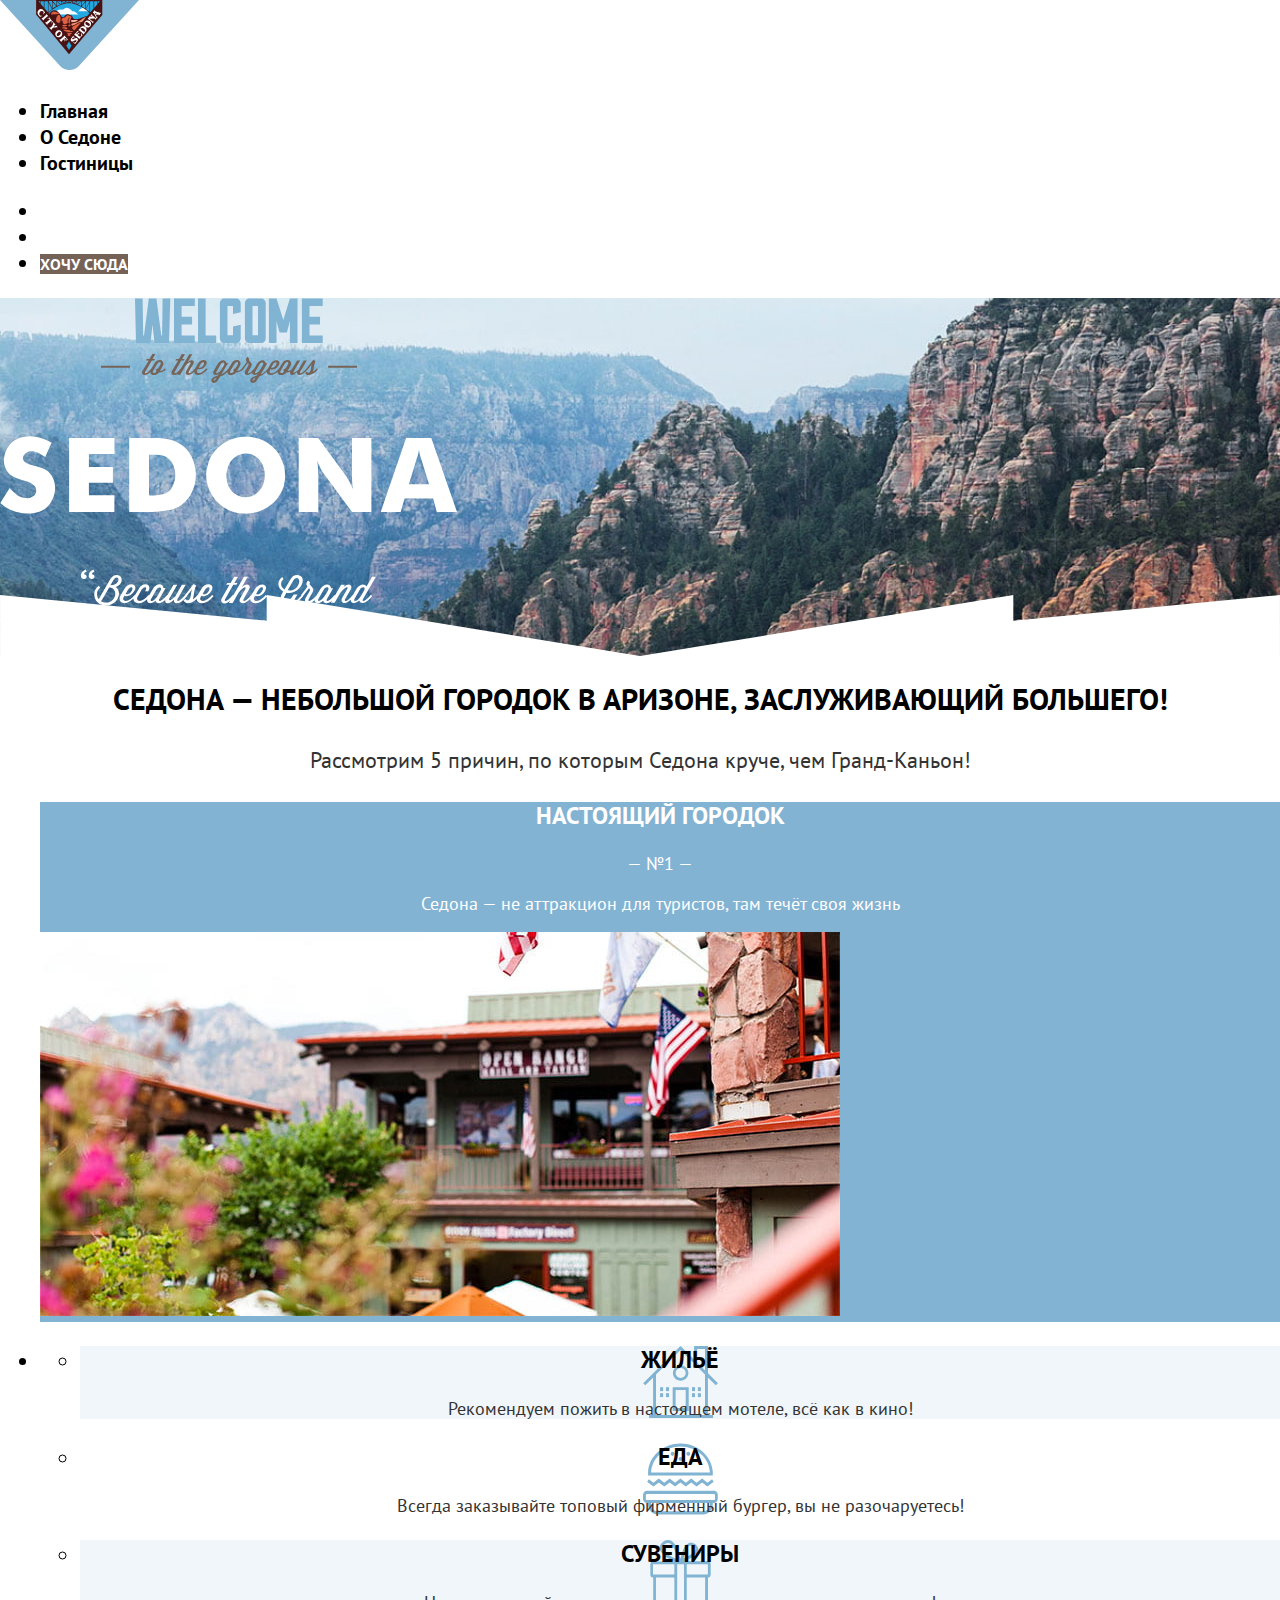
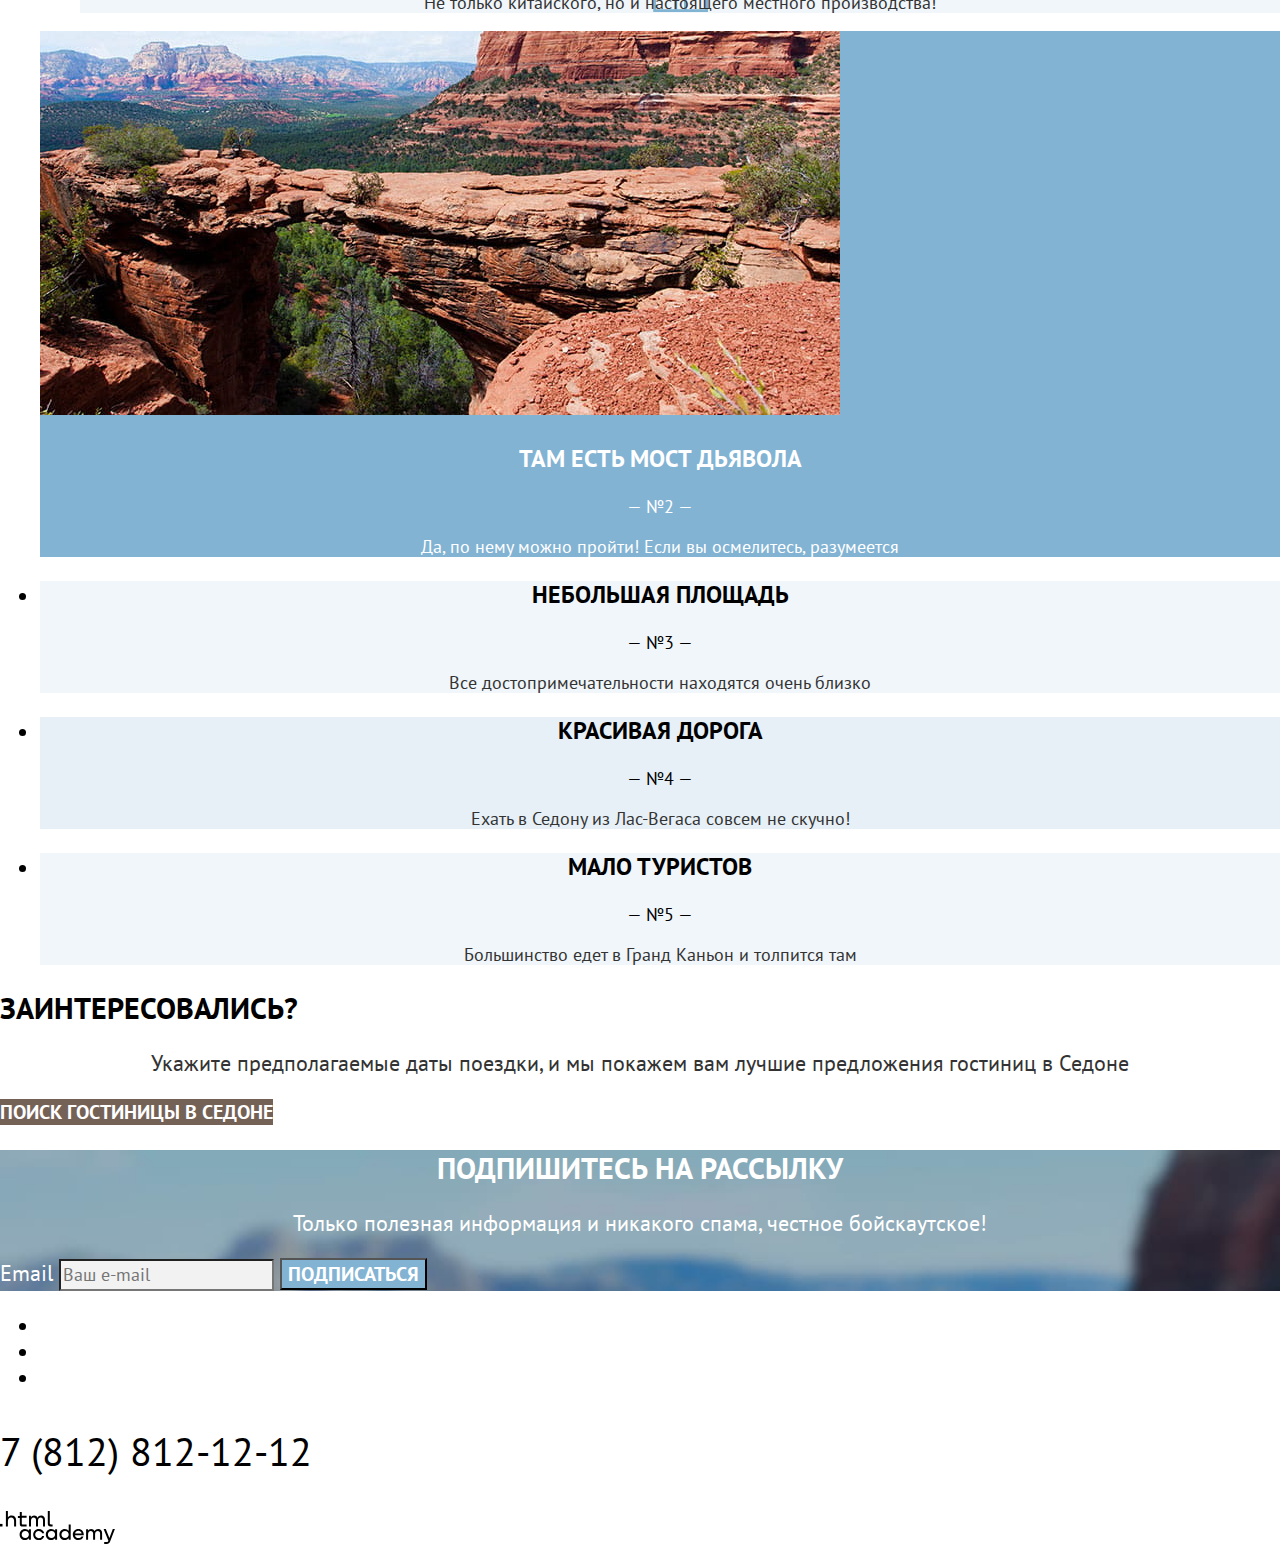
<file: index.html>
<!DOCTYPE html>
<html lang="ru">

<head>
    <meta charset="utf-8">
    <title>HTML Academy: Седона</title>
    <link rel="stylesheet" href="styles/styles.css">
</head>

<body>
    <header class="main-header">
        <nav class="main-navigation">
            <a class="navigation-logo" href="catalog.html"><img class="page-header-logo" alt="Логотип Седона" src="images/icons/logo.svg" width="139">
            </a>
            <ul class="navigation-list">
                <li class="navigation-item">
                    <a class="navigation-link navigation-link-current" href="main.html">Главная</a>
                </li>
                <li class="navigation-item">
                    <a class="navigation-link" href="about.html">О Седоне</a>
                </li>
                <li class="navigation-item">
                    <a class="navigation-link" href="catalog.html">Гостиницы</a>
                </li>
            </ul>
            <ul class="navigation-list navigation-user">
                <li class="navigation-user-item">
                    <a class="navigation-link" href="#"><span class="visually-hidden">Поиск</span></a>
                </li>
                <li class="navigation-user-item">
                    <a class="navigation-link" href="#"><span class="visually-hidden">Избранное</span></a>
                </li>
                <li class="navigation-user-item">
                    <a class="navigation-link-button" href="#">Хочу сюда</a>
                </li>
            </ul>
        </nav>
    </header>
    <main class="main-index">
        <section class="intro">
            <h1 class="visually-hidden">Седона</h1>
            <img class="intro-welcome" src="images/views/welcome.svg" width="458" height="352" alt="Welcome">
        </section>
        <section class="advantages">
            <h2 class="advantages-title">Седона — небольшой городок в Аризоне, заслуживающий большего!</h2>
            <p class="advantages-text">Рассмотрим 5 причин, по которым Седона круче, чем Гранд-Каньон!
            </p>
            <ul class="advantadges-list">
                <li class="advantages-item-1">
                    <h3 class="advantages-item-title">Настоящий городок</h3>
                    <p class="advantages-number">— №1 —</p>
                    <p class="advantages-description-white">Седона — не аттракцион для туристов, там течёт своя жизнь</p>
                    <img class="advantages-foto" src="images/views/adavanages1.jpg" width="800" height="384" alt="Вид на гостиницу">
                </li>
                <li>
                    <ul class="advantages-item-inside">
                        <li class="advantages-item-inside1">
                            <h3 class="advantages-item-title">Жильё</h3>
                            <p class="advantages-description">Рекомендуем пожить в настоящем мотеле, всё как в кино!</p>
                        </li>
                        <li class="advantages-item-inside2">
                            <h3 class="advantages-item-title">Еда</h3>
                            <p class="advantages-description">Всегда заказывайте топовый фирменный бургер, вы не разочаруетесь!</p>
                        </li>
                        <li class="advantages-item-inside3">
                            <h3 class="advantages-item-title">Сувениры</h3>
                            <p class="advantages-description">Не только китайского, но и настоящего местного производства!</p>
                        </li>
                    </ul>
                </li>
                <li class="advantages-item-2">
                    <img class="advantages-foto" src="images/views/advantages2.jpg" width="800" height="384" alt="Фото скалистого моста">
                    <h3 class="advantages-item-title">Там есть мост дьявола</h3>
                    <p class="advantages-number">— №2 —</p>
                    <p class="advantages-description-white">Да, по нему можно пройти! Если вы осмелитесь, разумеется</p>
                </li>
                <li class="advantages-item-3">
                    <h3 class="advantages-item-title">Небольшая площадь</h3>
                    <p class="advantages-number">— №3 —</p>
                    <p class="advantages-description">Все достопримечательности находятся очень близко</p>
                </li>
                <li class="advantages-item-4">
                    <h3 class="advantages-item-title">Красивая дорога</h3>
                    <p class="advantages-number">— №4 —</p>
                    <p class="advantages-description">Ехать в Седону из Лас-Вегаса совсем не скучно!</p>
                </li>
                <li class="advantages-item-5">
                    <h3 class="advantages-item-title">Мало туристов</h3>
                    <p class="advantages-number">— №5 —</p>
                    <p class="advantages-description">Большинство едет в Гранд Каньон и толпится там</p>
                </li>
            </ul>
        </section>
        <section class="finder">
            <h2 class="finder-title">Заинтересовались?</h2>
            <p class="finder-text">Укажите предполагаемые даты поездки, и мы покажем вам лучшие предложения гостиниц в Седоне
            </p>
            <a class="button finder-button" href="#">Поиск гостиницы в Седоне</a>
        </section>
        <section class="subscribe subscribe-index">
            <h2 class="subscribe-title">Подпишитесь на рассылку</h2>
            <p class="subscribe-text subscribe-text-index">Только полезная информация и никакого спама, честное бойскаутское!</p>
            <form class="newsletter-form" action="https://echo.htmlacademy.ru/" method="post">
                <label for="newsletter-email">Email</label>
                <input class="field" placeholder="Ваш e-mail" type="email" name="newsletter-email" id="newsletter-email" required>
                <button class="button newsletter-button" type="submit">Подписаться</button>
            </form>
        </section>
    </main>
    <footer class="page-footer">
        <section class="footer-social">
            <h3 class="visually-hidden">Давайте дружить</h3>
            <ul class="footer-social-list">
                <li class="footer-social-item">
                    <a class="button" href="https://twitter.com/htmlacademy_ru">
                        <span class="visually-hidden">Твиттер</span>
                    </a>
                </li>
                <li class="footer-social-item">
                    <a class="button" href="https://www.facebook.com/htmlacademy">
                        <span class="visually-hidden">Фейсбук</span>
                    </a>
                </li>
                <li class="footer-social-item">
                    <a class="button" href="https://www.youtube.com/c/HTMLAcademyRUS">
                        <span class="visually-hidden">Youtube</span>
                    </a>
                </li>
            </ul>
        </section>
        <section class="contacts-address">
            <h3 class="visually-hidden">Контакты</h3>
            <p class="contacts-phone">
                <a class="contacts-phone" href="tel:78128121212">7 (812) 812-12-12</a>
            </p>
        </section>
        <a class="htmlacademy-link" href="https://htmlacademy.ru/">
            <img class="html-logo" alt="Логотип HTML Academy" src="images/icons/logo-htmlacademy.svg" width="115" height="34">
        </a>
    </footer>


</body>

</html>
</file>
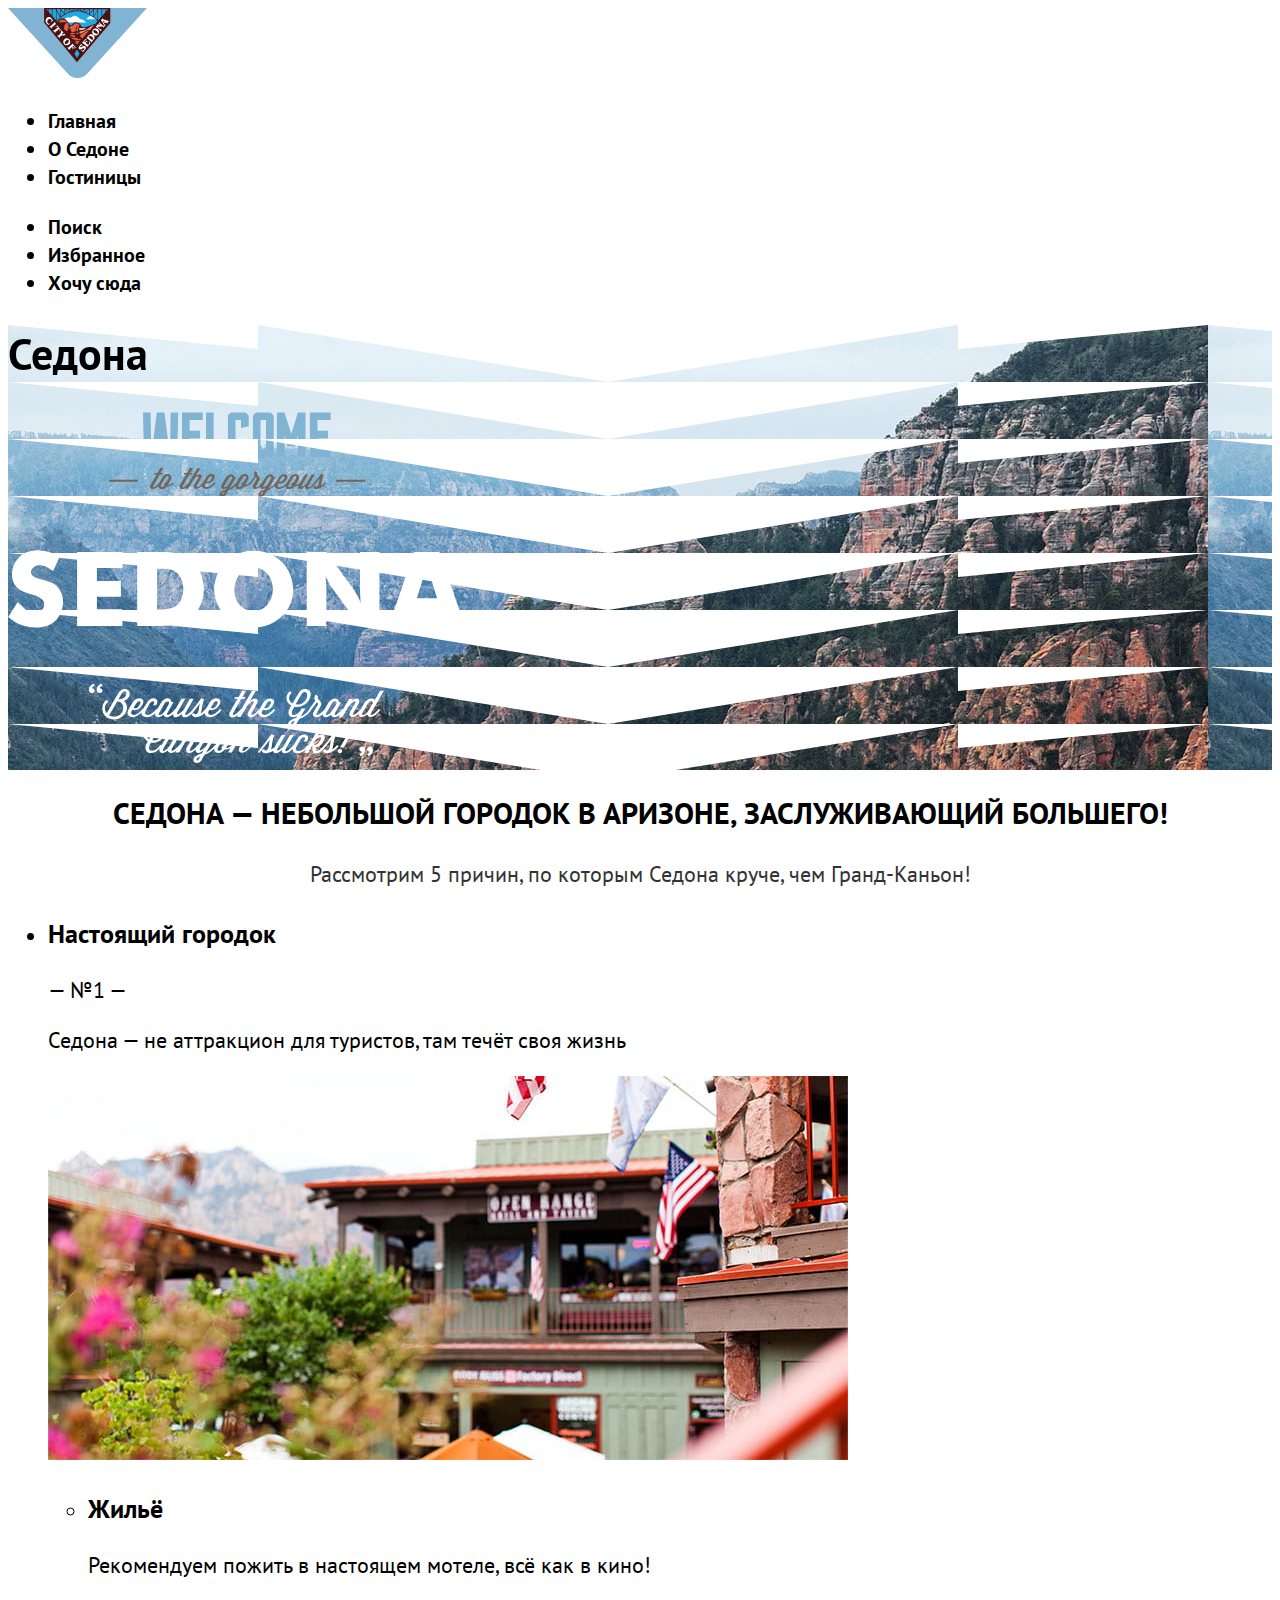
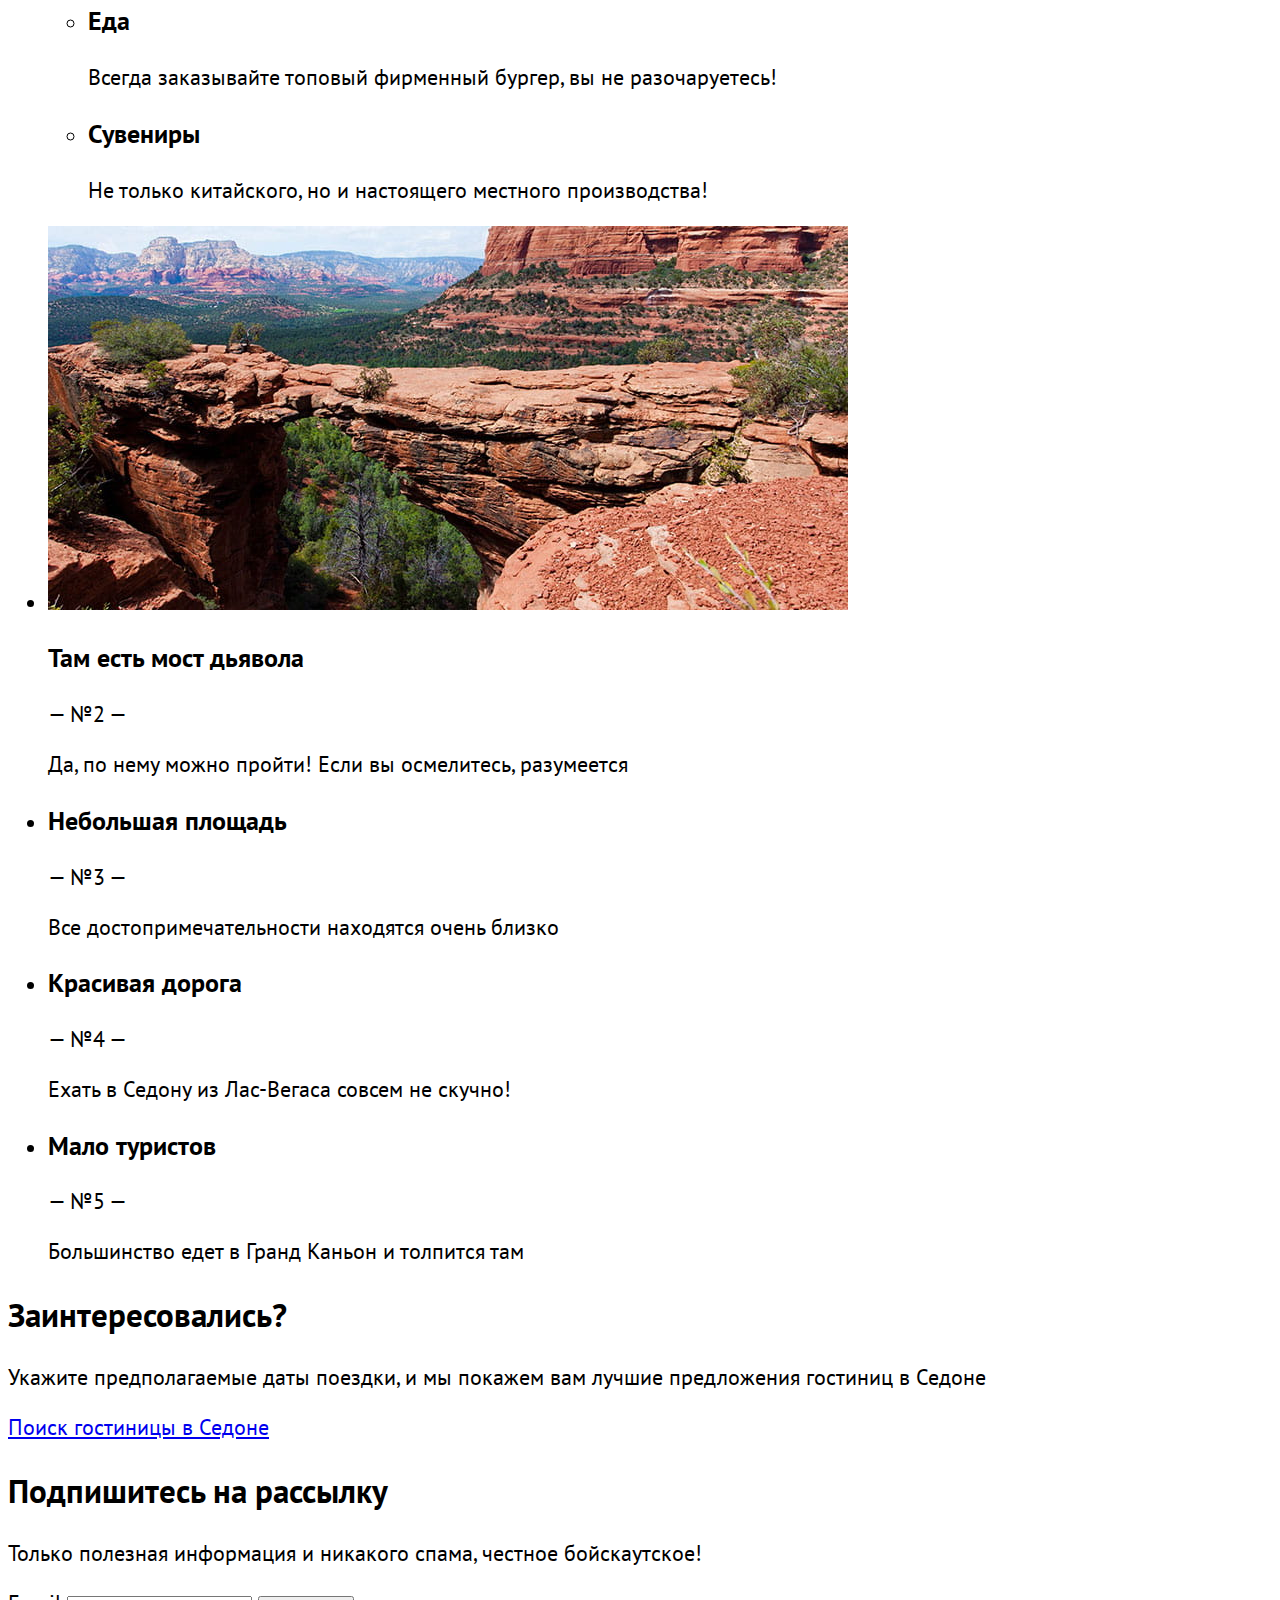
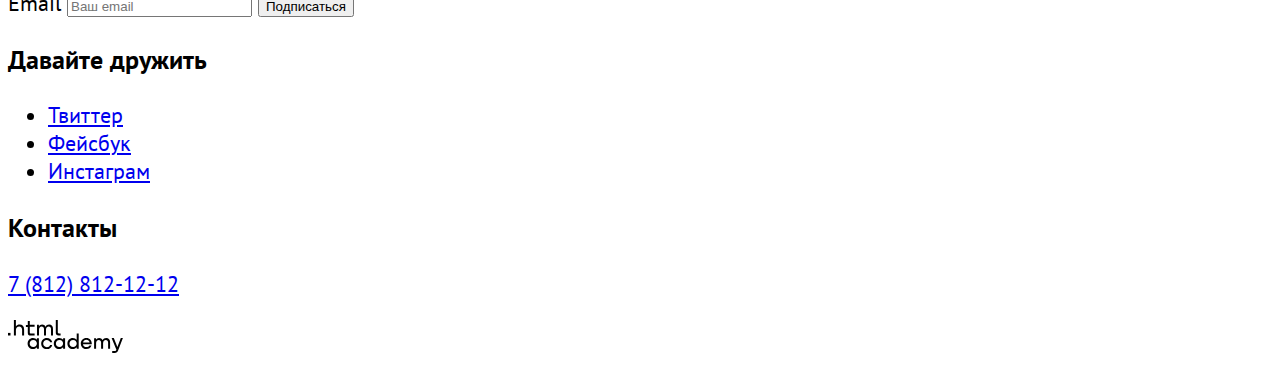
<file: 3/index.html>
<!DOCTYPE html>
<html lang="ru">

<head>
  <meta charset="utf-8">
  <title>HTML Academy: Седона</title>
  <link rel="stylesheet" href="styles/styles.css">
  <base href="https://htmlacademy-htmlcss.github.io/561707-sedona-33/3/">
</head>

<body>
  <header class="main-header">
    <nav class="main-navigation">
      <a class="navigation-logo" href="catalog.html"><img class="page-header-logo" alt="Логотип Седона"
          src="images/icons/logo.svg" width="139" height="70">
      </a>
      <ul class="navigation-list">
        <li class="navigation-item">
          <a class="navigation-link navigation-link-current" href="main.html">Главная</a>
        </li>
        <li class="navigation-item">
          <a class="navigation-link" href="about.html">О Седоне</a>
        </li>
        <li class="navigation-item">
          <a class="navigation-link" href="catalog.html">Гостиницы</a>
        </li>
      </ul>
      <ul class="navigation-list navigation-user">
        <li class="navigation-user-item">
          <a class="navigation-link" href="#"><span class="visually-hidden">Поиск</span></a>
        </li>
        <li class="navigation-user-item">
          <a class="navigation-link" href="#"><span class="visually-hidden">Избранное</span></a>
        </li>
        <li class="navigation-user-item">
          <a class="navigation-link button" href="#">Хочу сюда</a>
        </li>
      </ul>
    </nav>
  </header>
  <main class="main-index">
    <section class="intro">
      <h1 class="visually-hidden">Седона</h1>
      <img class="intro-welcome" src="images/views/welcome.svg" width="458" height="352" alt="Welcome">
    </section>
    <section class="advantages">
      <h2 class="advantages-title">Седона — небольшой городок в Аризоне,
        заслуживающий большего!</h2>
      <p class="advantages-text">Рассмотрим 5 причин, по которым Седона круче, чем Гранд-Каньон!
      </p>
      <ul class="advantadges-list">
        <li class="advantages-item-1">
          <h3>Настоящий городок</h3>
          <p class="advantages-number">— №1 —</p>
          <p class="advantages-description">Седона — не аттракцион для туристов, там течёт своя жизнь</p>
          <img class="advantages-foto" src="images/views/adavanages1.jpg" width="800" height="384"
            alt="Вид на гостиницу">

          <ul class="advantages-item-inside">
            <li class="advantages-item-inside">
              <h3>Жильё</h3>
              <p class="advantages-description">Рекомендуем пожить в настоящем мотеле, всё как в кино!</p>
            </li>
            <li class="advantages-item-inside">
              <h3>Еда</h3>
              <p class="advantages-description">Всегда заказывайте топовый фирменный бургер, вы не разочаруетесь!</p>
            </li>
            <li class="advantages-item-inside">
              <h3>Сувениры</h3>
              <p class="advantages-description">Не только китайского, но и настоящего местного производства!</p>
            </li>
          </ul>
        </li>
        <li class="advantages-item-2">
          <img class="advantages-foto" src="images/views/advantages2.jpg" width="800" height="384"
            alt="Фото скалистого моста">
          <h3>Там есть мост дьявола</h3>
          <p class="advantages-number">— №2 —</p>
          <p class="advantages-description">Да, по нему можно пройти! Если вы осмелитесь, разумеется</p>
        </li>
        <li class="advantages-item-3">
          <h3>Небольшая площадь</h3>
          <p class="advantages-number">— №3 —</p>
          <p class="advantages-description">Все достопримечательности находятся очень близко</p>
        </li>
        <li class="advantages-item-4">
          <h3>Красивая дорога</h3>
          <p class="advantages-number">— №4 —</p>
          <p class="advantages-description">Ехать в Седону из Лас-Вегаса совсем не скучно!</p>
        </li>
        <li class="advantages-item-5">
          <h3>Мало туристов</h3>
          <p class="advantages-number">— №5 —</p>
          <p class="advantages-description">Большинство едет в Гранд Каньон и толпится там</p>
        </li>
      </ul>
    </section>
    <section class="finder">
      <h2>Заинтересовались?</h2>
      <p>Укажите предполагаемые даты поездки,
        и мы покажем вам лучшие предложения гостиниц в Седоне
      </p>
      <a class="button finder-button" href="#">Поиск гостиницы в Седоне</a>
    </section>
    <section class="subscribe">
      <h2>Подпишитесь на рассылку</h2>
      <p class="subscribe-text">Только полезная информация и никакого спама,
        честное бойскаутское!</p>
      <form class="newsletter-form" action="https://echo.htmlacademy.ru/" method="post">
        <label for="newsletter-email">Email</label>
        <input class="field" placeholder="Ваш email" type="email" name="newsletter-email" id="newsletter-email"
          required>
        <button class="button newsletter-button" type="submit">Подписаться</button>
      </form>
    </section>
  </main>
  <footer class="page-footer">
    <section class="footer-social">
      <h3 class="visually-hidden">Давайте дружить</h3>
      <ul class="footer-social-list">
        <li class="footer-social-item">
          <a class="button" href="#">
            <span class="visually-hidden">Твиттер</span>
          </a>
        </li>
        <li class="footer-social-item">
          <a class="button" href="#">
            <span class="visually-hidden">Фейсбук</span>
          </a>
        </li>
        <li class="footer-social-item">
          <a class="button" href="#">
            <span class="visually-hidden">Инстаграм</span>
          </a>
        </li>
      </ul>
    </section>
    <section class="contacts-address">
      <h3 class="visually-hidden">Контакты</h3>
      <p class="contacts-phone">
        <a class="button contacts-phone" href="tel:78128121212">7 (812) 812-12-12</a>
      </p>
    </section>
    <a class="button htmlacademy-link" href="https://htmlacademy.ru/">
      <img class="html-logo" alt="Логотип HTML Academy" src="images/icons/logo-htmlacademy.svg" width="115" height="34">
    </a>
  </footer>


</body>

</html>
</file>
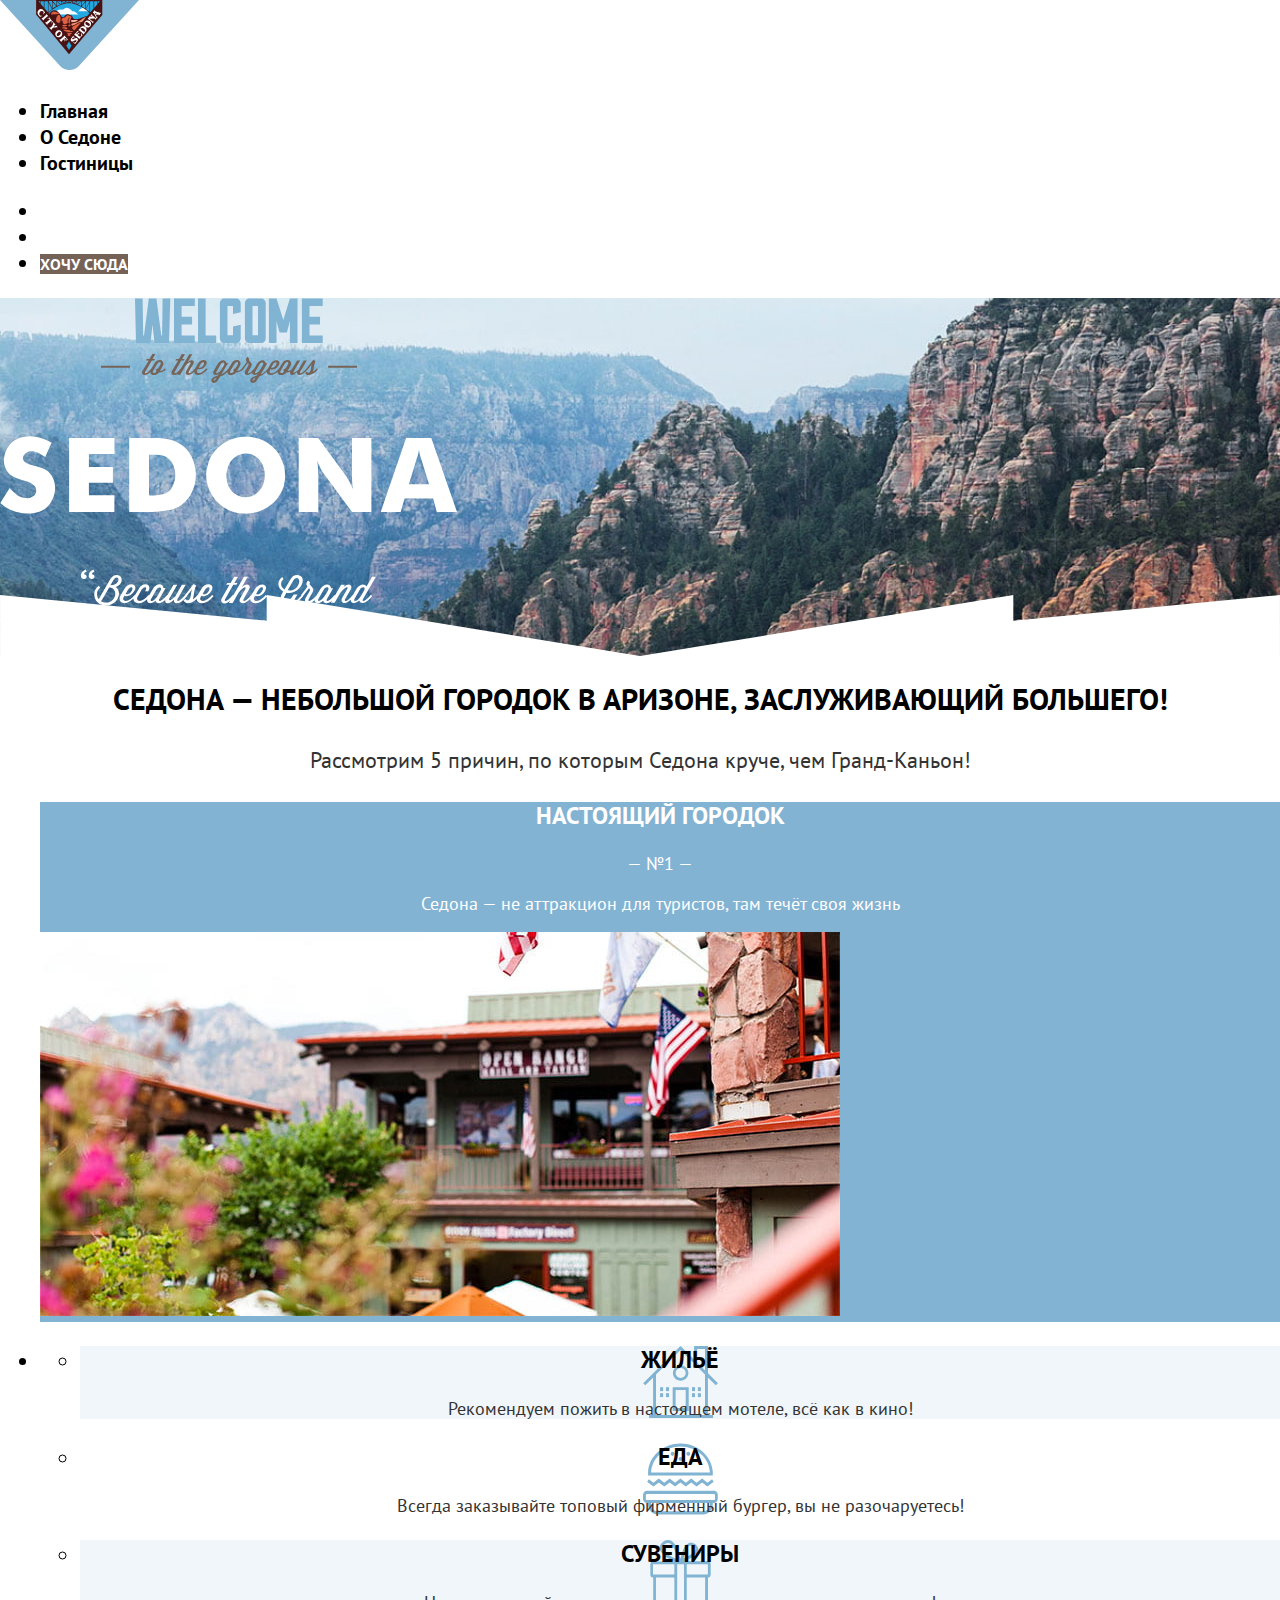
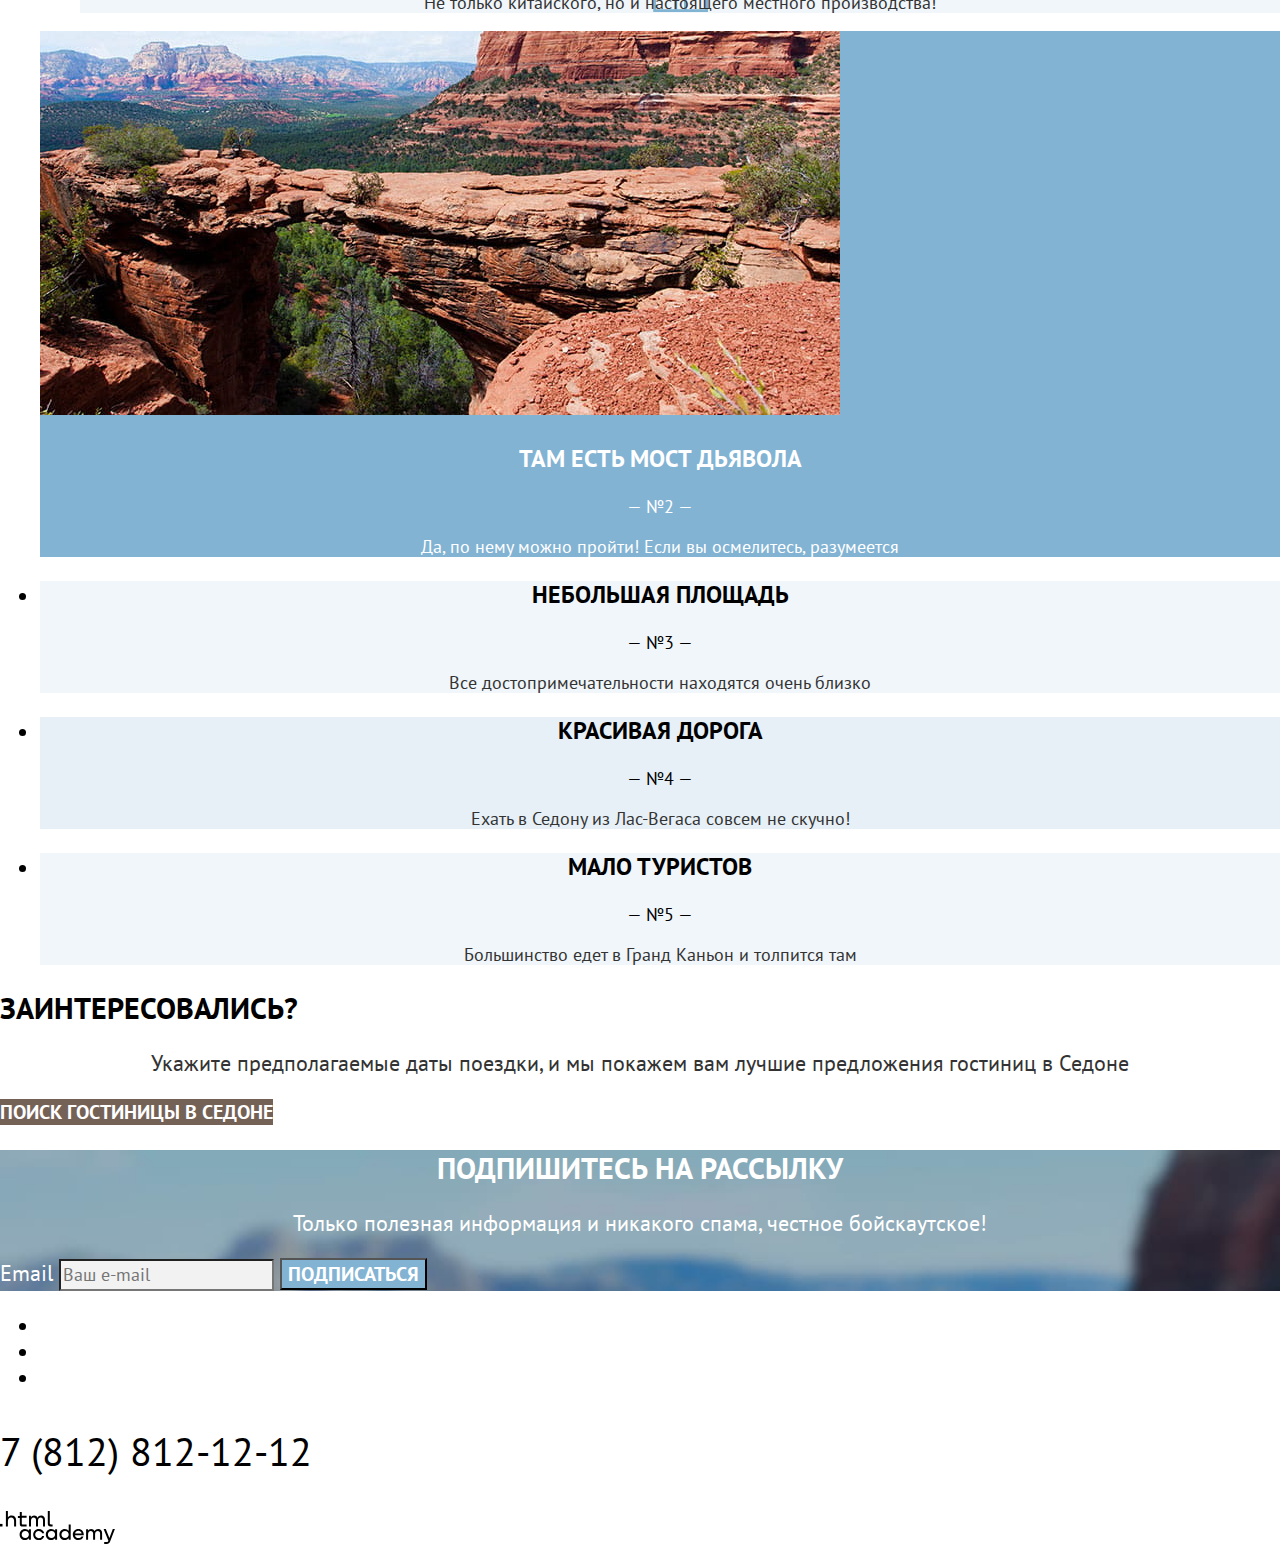
<file: 4/index.html>
<!DOCTYPE html>
<html lang="ru">

<head>
    <meta charset="utf-8">
    <title>HTML Academy: Седона</title>
    <link rel="stylesheet" href="styles/styles.css">
  <base href="https://htmlacademy-htmlcss.github.io/561707-sedona-33/4/">
</head>

<body>
    <header class="main-header">
        <nav class="main-navigation">
            <a class="navigation-logo" href="catalog.html"><img class="page-header-logo" alt="Логотип Седона" src="images/icons/logo.svg" width="139">
            </a>
            <ul class="navigation-list">
                <li class="navigation-item">
                    <a class="navigation-link navigation-link-current" href="main.html">Главная</a>
                </li>
                <li class="navigation-item">
                    <a class="navigation-link" href="about.html">О Седоне</a>
                </li>
                <li class="navigation-item">
                    <a class="navigation-link" href="catalog.html">Гостиницы</a>
                </li>
            </ul>
            <ul class="navigation-list navigation-user">
                <li class="navigation-user-item">
                    <a class="navigation-link" href="#"><span class="visually-hidden">Поиск</span></a>
                </li>
                <li class="navigation-user-item">
                    <a class="navigation-link" href="#"><span class="visually-hidden">Избранное</span></a>
                </li>
                <li class="navigation-user-item">
                    <a class="navigation-link-button" href="#">Хочу сюда</a>
                </li>
            </ul>
        </nav>
    </header>
    <main class="main-index">
        <section class="intro">
            <h1 class="visually-hidden">Седона</h1>
            <img class="intro-welcome" src="images/views/welcome.svg" width="458" height="352" alt="Welcome">
        </section>
        <section class="advantages">
            <h2 class="advantages-title">Седона — небольшой городок в Аризоне, заслуживающий большего!</h2>
            <p class="advantages-text">Рассмотрим 5 причин, по которым Седона круче, чем Гранд-Каньон!
            </p>
            <ul class="advantadges-list">
                <li class="advantages-item-1">
                    <h3 class="advantages-item-title">Настоящий городок</h3>
                    <p class="advantages-number">— №1 —</p>
                    <p class="advantages-description-white">Седона — не аттракцион для туристов, там течёт своя жизнь</p>
                    <img class="advantages-foto" src="images/views/adavanages1.jpg" width="800" height="384" alt="Вид на гостиницу">
                </li>
                <li>
                    <ul class="advantages-item-inside">
                        <li class="advantages-item-inside1">
                            <h3 class="advantages-item-title">Жильё</h3>
                            <p class="advantages-description">Рекомендуем пожить в настоящем мотеле, всё как в кино!</p>
                        </li>
                        <li class="advantages-item-inside2">
                            <h3 class="advantages-item-title">Еда</h3>
                            <p class="advantages-description">Всегда заказывайте топовый фирменный бургер, вы не разочаруетесь!</p>
                        </li>
                        <li class="advantages-item-inside3">
                            <h3 class="advantages-item-title">Сувениры</h3>
                            <p class="advantages-description">Не только китайского, но и настоящего местного производства!</p>
                        </li>
                    </ul>
                </li>
                <li class="advantages-item-2">
                    <img class="advantages-foto" src="images/views/advantages2.jpg" width="800" height="384" alt="Фото скалистого моста">
                    <h3 class="advantages-item-title">Там есть мост дьявола</h3>
                    <p class="advantages-number">— №2 —</p>
                    <p class="advantages-description-white">Да, по нему можно пройти! Если вы осмелитесь, разумеется</p>
                </li>
                <li class="advantages-item-3">
                    <h3 class="advantages-item-title">Небольшая площадь</h3>
                    <p class="advantages-number">— №3 —</p>
                    <p class="advantages-description">Все достопримечательности находятся очень близко</p>
                </li>
                <li class="advantages-item-4">
                    <h3 class="advantages-item-title">Красивая дорога</h3>
                    <p class="advantages-number">— №4 —</p>
                    <p class="advantages-description">Ехать в Седону из Лас-Вегаса совсем не скучно!</p>
                </li>
                <li class="advantages-item-5">
                    <h3 class="advantages-item-title">Мало туристов</h3>
                    <p class="advantages-number">— №5 —</p>
                    <p class="advantages-description">Большинство едет в Гранд Каньон и толпится там</p>
                </li>
            </ul>
        </section>
        <section class="finder">
            <h2 class="finder-title">Заинтересовались?</h2>
            <p class="finder-text">Укажите предполагаемые даты поездки, и мы покажем вам лучшие предложения гостиниц в Седоне
            </p>
            <a class="button finder-button" href="#">Поиск гостиницы в Седоне</a>
        </section>
        <section class="subscribe subscribe-index">
            <h2 class="subscribe-title">Подпишитесь на рассылку</h2>
            <p class="subscribe-text subscribe-text-index">Только полезная информация и никакого спама, честное бойскаутское!</p>
            <form class="newsletter-form" action="https://echo.htmlacademy.ru/" method="post">
                <label for="newsletter-email">Email</label>
                <input class="field" placeholder="Ваш e-mail" type="email" name="newsletter-email" id="newsletter-email" required>
                <button class="button newsletter-button" type="submit">Подписаться</button>
            </form>
        </section>
    </main>
    <footer class="page-footer">
        <section class="footer-social">
            <h3 class="visually-hidden">Давайте дружить</h3>
            <ul class="footer-social-list">
                <li class="footer-social-item">
                    <a class="button" href="https://twitter.com/htmlacademy_ru">
                        <span class="visually-hidden">Твиттер</span>
                    </a>
                </li>
                <li class="footer-social-item">
                    <a class="button" href="https://www.facebook.com/htmlacademy">
                        <span class="visually-hidden">Фейсбук</span>
                    </a>
                </li>
                <li class="footer-social-item">
                    <a class="button" href="https://www.youtube.com/c/HTMLAcademyRUS">
                        <span class="visually-hidden">Youtube</span>
                    </a>
                </li>
            </ul>
        </section>
        <section class="contacts-address">
            <h3 class="visually-hidden">Контакты</h3>
            <p class="contacts-phone">
                <a class="contacts-phone" href="tel:78128121212">7 (812) 812-12-12</a>
            </p>
        </section>
        <a class="htmlacademy-link" href="https://htmlacademy.ru/">
            <img class="html-logo" alt="Логотип HTML Academy" src="images/icons/logo-htmlacademy.svg" width="115" height="34">
        </a>
    </footer>


</body>

</html>
</file>
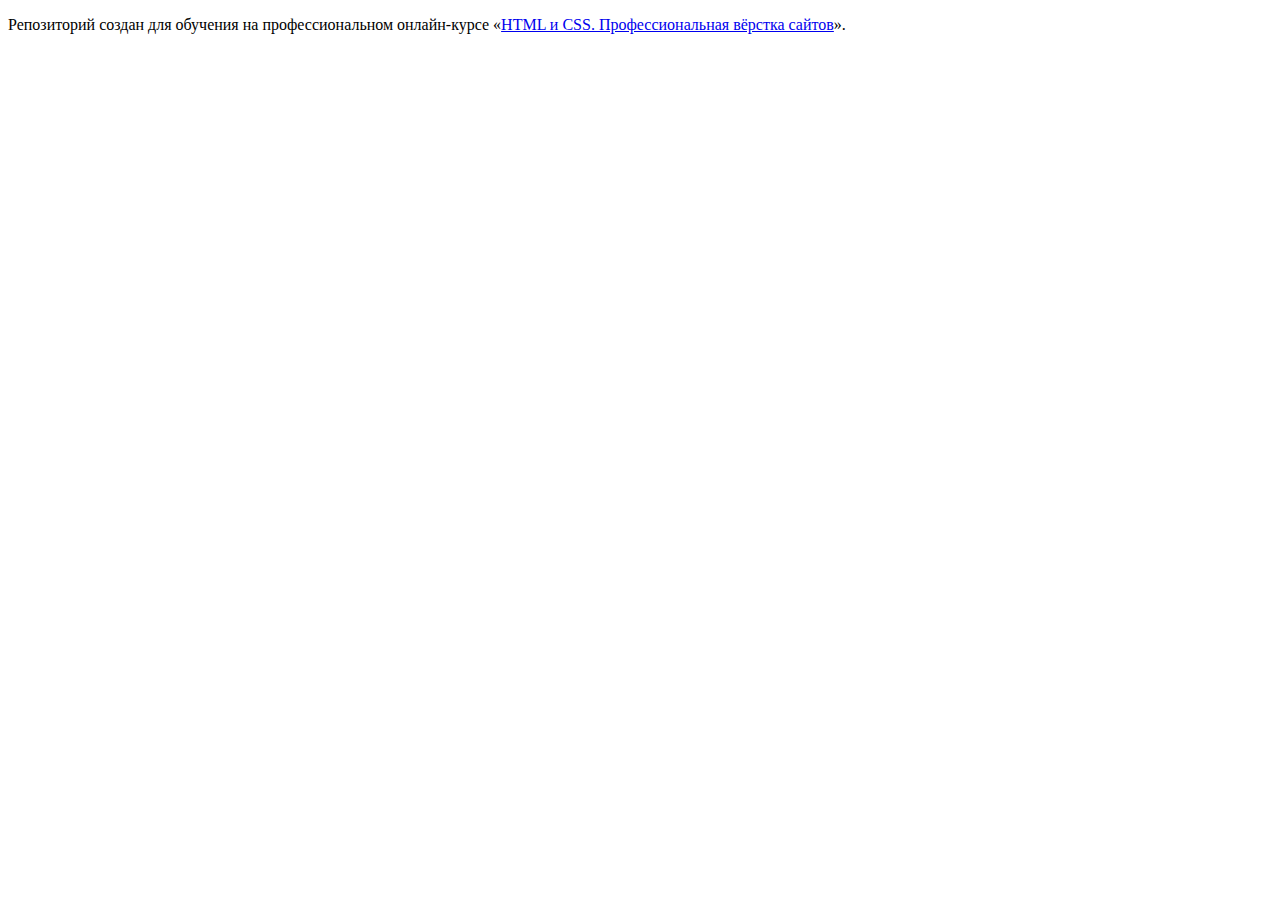
<file: master/index.html>
<!DOCTYPE html>
<html lang="ru">
  <head>
    <meta charset="utf-8">
    <title>HTML Academy: Седона</title>
    <base href="https://htmlacademy-htmlcss.github.io/561707-sedona-33/master/">
</head>
  <body>

    <p>Репозиторий создан для обучения на профессиональном онлайн‑курсе «<a href="https://htmlacademy.ru/intensive/htmlcss">HTML и CSS. Профессиональная вёрстка сайтов</a>».</p>

  </body>
</html>
</file>
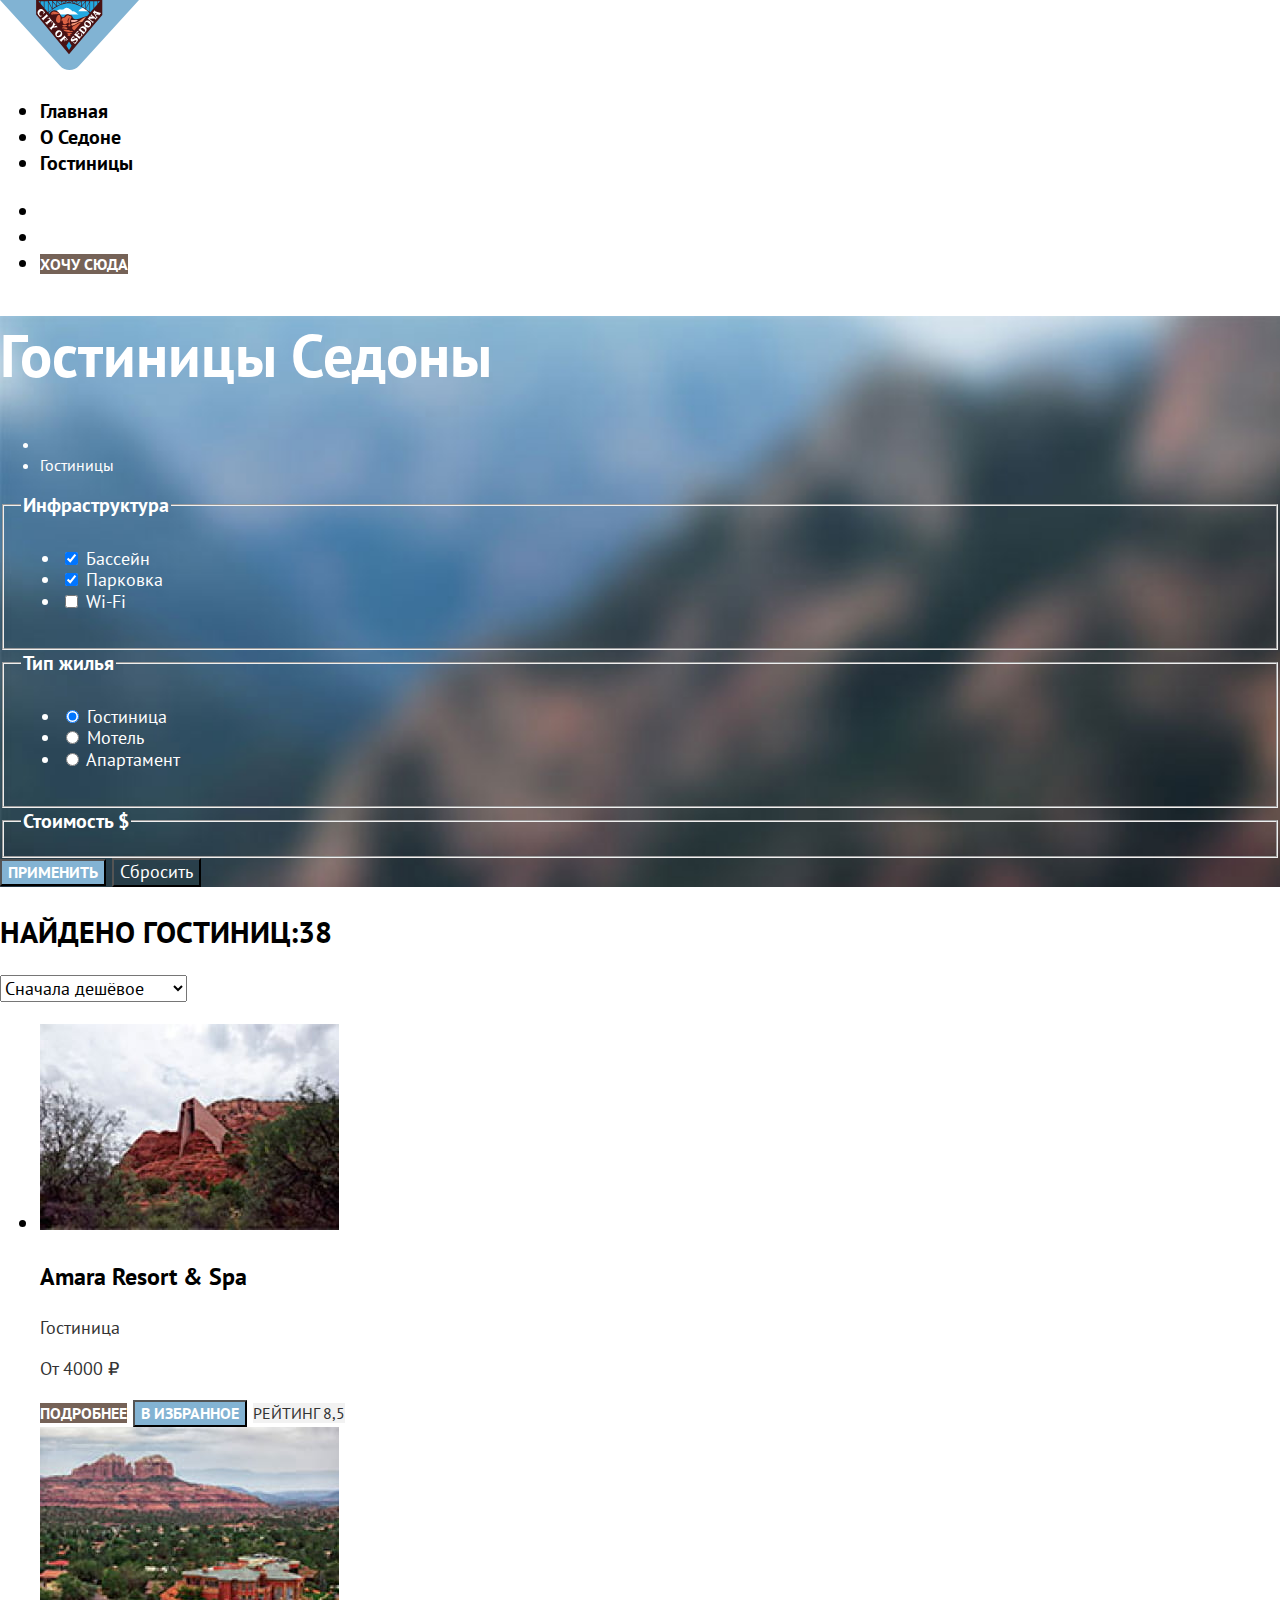
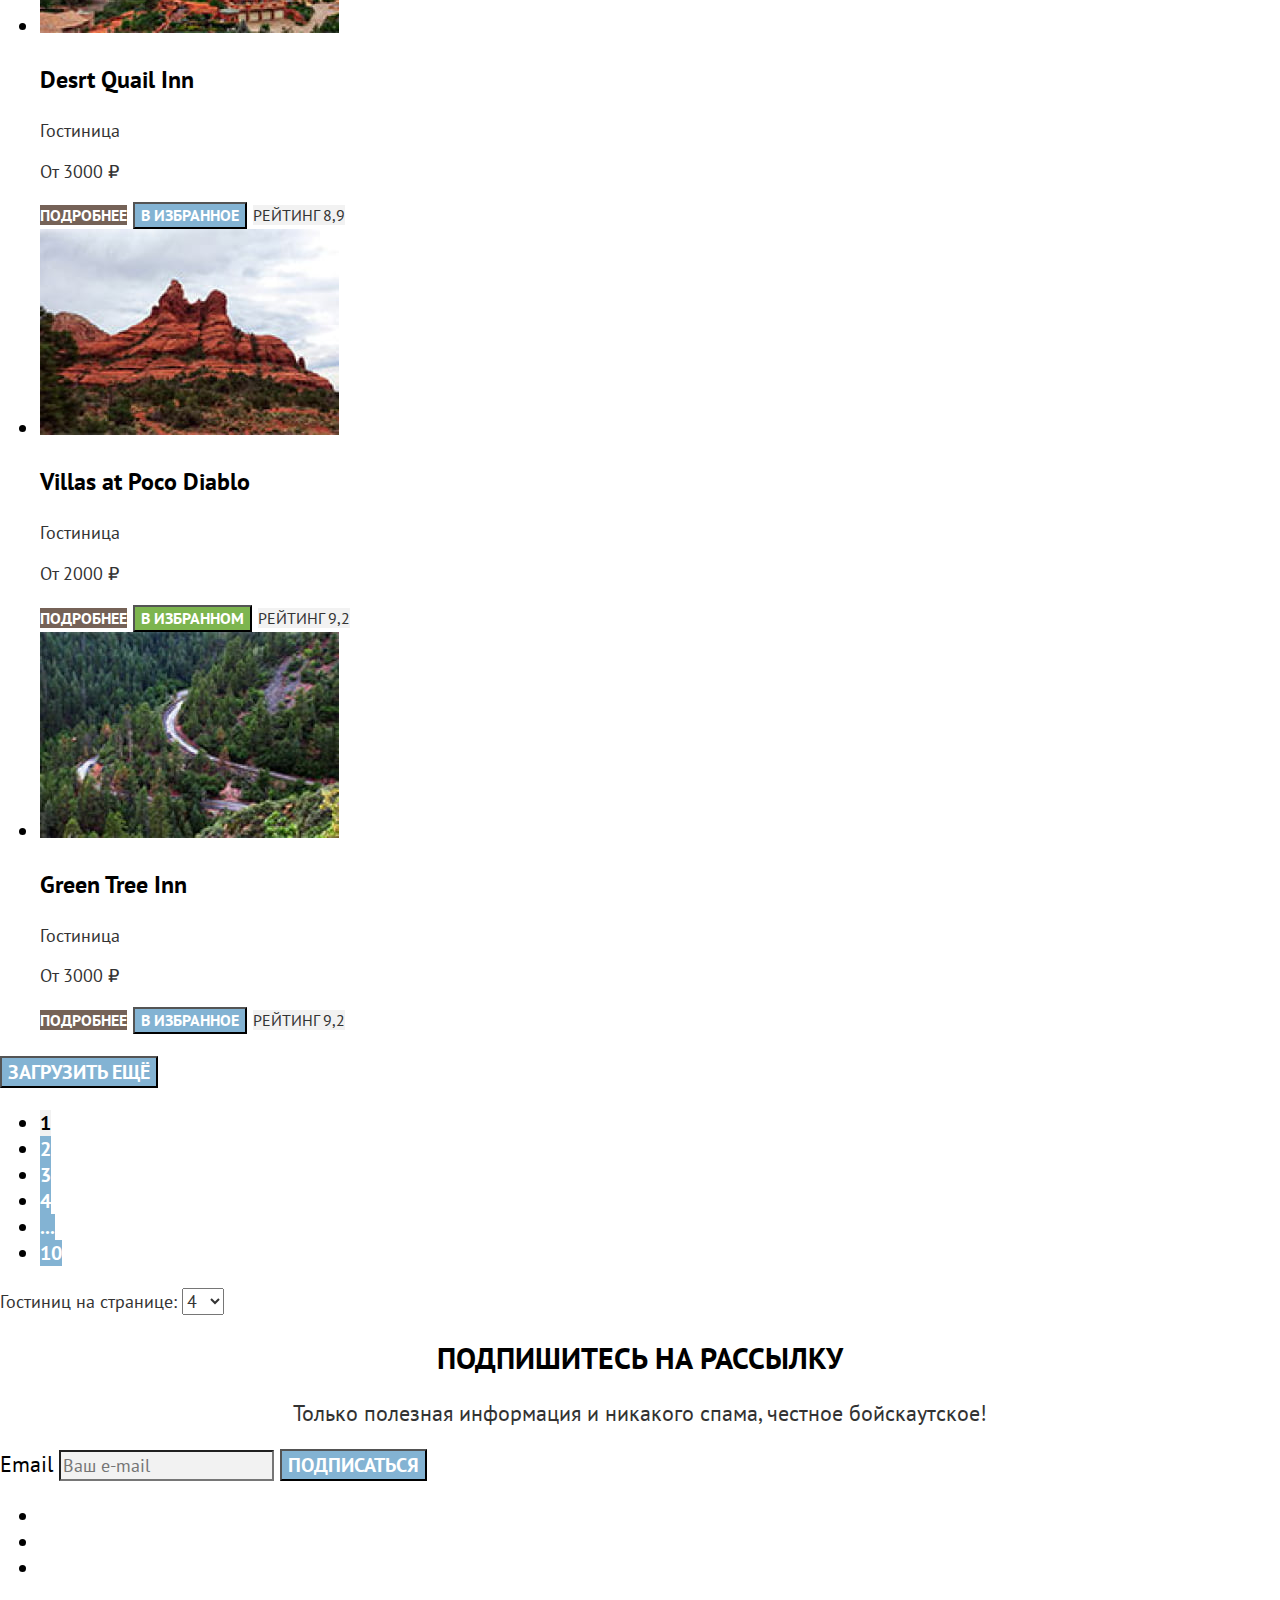
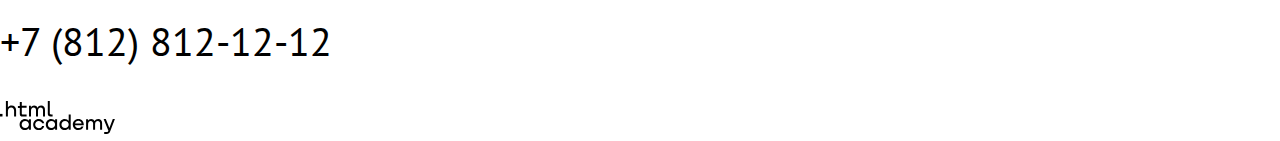
<file: catalog.html>
<!DOCTYPE html>
<html lang="ru">

<head>
    <meta charset="utf-8">
    <title>Каталог Седоны</title>
    <link rel="stylesheet" href="styles/styles.css">
</head>

<body>
    <header class="main-header">
        <nav class="main-navigation">
            <a class="navigation-logo" href="index.html">
                <img class="page-header-logo" alt="Логотип Седона" src="images/icons/logo.svg" width="139" height="70">
            </a>
            <ul class="navigation-list">
                <li class="navigation-item">
                    <a class="navigation-link" href="index.html">Главная</a>
                </li>
                <li class="navigation-item">
                    <a class="navigation-link" href="about.html">О Седоне</a>
                </li>
                <li class="navigation-item">
                    <a class="navigation-link navigation-link-current" href="catalog.html">Гостиницы</a>
                </li>
            </ul>
            <ul class="navigation-list navigation-user">
                <li class="navigation-user-item">
                    <a class="navigation-link" href="#">
                        <span class="visually-hidden">Поиск</span>
                    </a>
                </li>
                <li class="navigation-user-item">
                    <a class="navigation-link" href="#">
                        <span class="visually-hidden">Избранное</span>
                    </a>
                </li>
                <li class="navigation-user-item">
                    <a class="navigation-link-button" href="#">Хочу сюда</a>
                </li>
            </ul>
        </nav>
    </header>
    <main class="main-inner">
        <header class="inner-header">
            <h1 class="inner-header-title">Гостиницы Седоны</h1>
            <ul class="breadcrumbs">
                <li class="breadcrumbs-item">
                    <a class="breadcrumbs-link" href="index.html"><span class="visually-hidden">Главная</span></a>
                </li>
                <li class="breadcrumbs-item">
                    <a class="breadcrumbs-link">Гостиницы</a>
                </li>
            </ul>
            <section class="sort-and-filter">
                <h2 class="visually-hidden">Подбор вариантов</h2>
                <form class="catalog-filter" action="https://echo.htmlacademy.ru" method="get">

                    <fieldset class="catalog-filter-sort">
                        <legend class="catalog-filter-title">Инфраструктура</legend>
                        <ul class="catalog-filter-list">
                            <li class="catalog-filter-item">
                                <input type="checkbox" name="swimming-pool" id="filter-swim" checked>
                                <label for="filter-swim" class="control">Бассейн</label>
                            </li>
                            <li class="catalog-filter-item">
                                <input type="checkbox" name="parking" id="filter-park" checked>
                                <label for="filter-park" class="control">Парковка</label>
                            </li>
                            <li class="catalog-filter-item">
                                <input type="checkbox" name="wi-fi" id="filter-wf">
                                <label for="filter-wf" class="control">Wi-Fi</label>
                            </li>
                        </ul>
                    </fieldset>

                    <fieldset class="catalog-filter-sort">
                        <legend class="catalog-filter-title">Тип жилья</legend>
                        <ul class="catalog-filter-list">
                            <li class="catalog-filter-item">
                                <input class="control-input" type="radio" name="inn-kind" value="hotel" id="sort-hotel" checked>
                                <label for="sort-hotel" class="control">Гостиница</label>
                            </li>
                            <li class="catalog-filter-item">
                                <input class="control-input" type="radio" name="inn-kind" value="motel" id="sort-motel">
                                <label for="sort-motel" class="control">Мотель</label>
                            </li>
                            <li class="catalog-filter-item">
                                <input class="control-input" type="radio" name="inn-kind" value="apartment" id="sort-app">
                                <label for="sort-app" class="control">Апартамент</label>
                            </li>
                        </ul>
                    </fieldset>

                    <fieldset class="catalog-filter-sort">
                        <legend class="catalog-filter-title">Стоимость $</legend>
                    </fieldset>
                    <button class="button-submit" type="submit">Применить</button>
                    <button class="button-reset" type="reset">Сбросить</button>

                </form>

            </section>
        </header>
        <section class="sort-results">
            <h2 class="inner-sort-results">Найдено гостиниц:38</h2>

            <select class="select-control" aria-label="Сортировка">
        <option value="cheap">Сначала дешёвое</option>
        <option value="popular">Сначала популярное</option>
        <option value="expensive">Сначала дорогое</option>
            </select>
            <a class="button" href="#">
                <span class="visually-hidden">Показать карточки</span>
            </a>
            <a class="button" href="#">
                <span class="visually-hidden">Показать слайдер</span>
            </a>
            <a class="button" href="#">
                <span class="visually-hidden">Показать список</span>
            </a>
            <ul class="inn-card-list">
                <li class="inn-card-item">
                    <a class="inn-card-link" href="inn.html">
                        <img class="inn-card-image" src="images/views/amara-resort.jpg" width="299" height="206" alt="Amara Resort"></a>
                    <a class="inn-card-link">
                        <h3 class="inn-card-title">Amara Resort & Spa</h3>
                    </a>
                    <p class="inn-card-kind">Гостиница</p>
                    <p class="inn-price">От 4000 ₽</p>
                    <a class="button inn-card-button" href="inn.html">Подробнее</a>
                    <button class="button btn-favorite">В избранное</button>
                    <span class="inn-card-rate visually-hidden">****</span>
                    <span class="inn-card-text"> Рейтинг 8,5</span>
                </li>
                <li class="inn-card-item">
                    <a class="inn-card-link" href="inn.html">
                        <img class="inn-card-image" src="images/views/desert-quail-inn.jpg" width="299" height="206" alt="Desert Inn"></a>
                    <a class="inn-card-link">
                        <h3 class="inn-card-title">Desrt Quail Inn</h3>
                    </a>
                    <p class="inn-card-kind">Гостиница</p>
                    <p class="inn-price">От 3000 ₽</p>
                    <a class="button inn-card-button" href="inn.html">Подробнее</a>
                    <button class="button btn-favorite">В избранное</button>
                    <span class="inn-card-rate visually-hidden">***</span>
                    <span class="inn-card-text"> Рейтинг 8,9</span>
                </li>
                <li class="inn-card-item">
                    <a class="inn-card-link" href="inn.html">
                        <img class="inn-card-image" src="images/views/villas-at-poco.jpg" width="299" height="206" alt="villas"></a>
                    <a class="inn-card-link">
                        <h3 class="inn-card-title">Villas at Poco Diablo</h3>
                    </a>
                    <p class="inn-card-kind">Гостиница</p>
                    <p class="inn-price">От 2000 ₽</p>
                    <a class="button inn-card-button" href="inn.html">Подробнее</a>
                    <button class="button btn-favorite-check">В избранном</button>
                    <span class="inn-card-rate visually-hidden">**</span>
                    <span class="inn-card-text"> Рейтинг 9,2</span>
                </li>
                <li class="inn-card-item">
                    <a class="inn-card-link" href="inn.html">
                        <img class="inn-card-image" src="images/views/green-tree.jpg" width="299" height="206" alt="Green Tree"></a>
                    <a class="inn-card-link">
                        <h3 class="inn-card-title">Green Tree Inn</h3>
                    </a>
                    <p class="inn-card-kind">Гостиница</p>
                    <p class="inn-price">От 3000 ₽</p>
                    <a class="button inn-card-button" href="inn.html">Подробнее</a>
                    <button class="button btn-favorite">В избранное</button>
                    <span class="inn-card-rate visually-hidden">**</span>
                    <span class="inn-card-text"> Рейтинг 9,2</span>
                </li>
            </ul>

            <button class="button pagination-show-more" type="button">Загрузить ещё</button>
            <ul class="pagination">
                <li class="pagination-item">
                    <a class="pagination-link pagination-current" href="#">1</a>
                </li>
                <li class="pagination-item">
                    <a class="pagination-link" href="#">2</a>
                </li>
                <li class="pagination-item">
                    <a class="pagination-link" href="#">3</a>
                </li>
                <li class="pagination-item">
                    <a class="pagination-link" href="#">4</a>
                </li>
                <li class="pagination-item">
                    <a class="pagination-link" href="#">...</a>
                </li>
                <li class="pagination-item">
                    <a class="pagination-link" href="#">10</a>
                </li>
            </ul>
            <span class="results-shown">Гостиниц на странице:
              <select class="select-number">
                <option value="4">4</option>
                <option value="8">8</option>
                <option value="12">12</option>
              </select></span>
        </section>
        <section class="subscribe">
            <h2 class="subscribe-title">Подпишитесь на рассылку</h2>
            <p class="subscribe-text">Только полезная информация и никакого спама, честное бойскаутское!</p>
            <form class="newsletter-form" action="https://echo.htmlacademy.ru/" method="post">
                <label for="newsletter-email">Email</label>
                <input class="field" placeholder="Ваш e-mail" type="email" name="newsletter-email" id="newsletter-email" required>
                <button class="button newsletter-button" type="submit">Подписаться</button>
            </form>
        </section>
    </main>
    <footer class="page-footer">
        <section class="footer-social">
            <h3 class="visually-hidden">Давайте дружить</h3>
            <ul class="footer-social-list">
                <li class="footer-social-item">
                    <a class="button" href="#">
                        <span class="visually-hidden">Твиттер</span>
                    </a>
                </li>
                <li class="footer-social-item">
                    <a class="button" href="#">
                        <span class="visually-hidden">Фейсбук</span>
                    </a>
                </li>
                <li class="footer-social-item">
                    <a class="button" href="#">
                        <span class="visually-hidden">Youtube</span>
                    </a>
                </li>
            </ul>
        </section>
        <section class="contacts-address">
            <h3 class="visually-hidden">Контакты</h3>
            <p class="contacts-phone">
                <a class="contacts-phone" href="tel:+78128121212">+7 (812) 812-12-12</a>
            </p>
        </section>
        <a class="htmlacademy-link" href="https://htmlacademy.ru/">
            <img class="html-logo" alt="Логотип HTML Academy" src="images/icons/logo-htmlacademy.svg" width="115" height="34">
        </a>

    </footer>

</body>

</html>
</file>
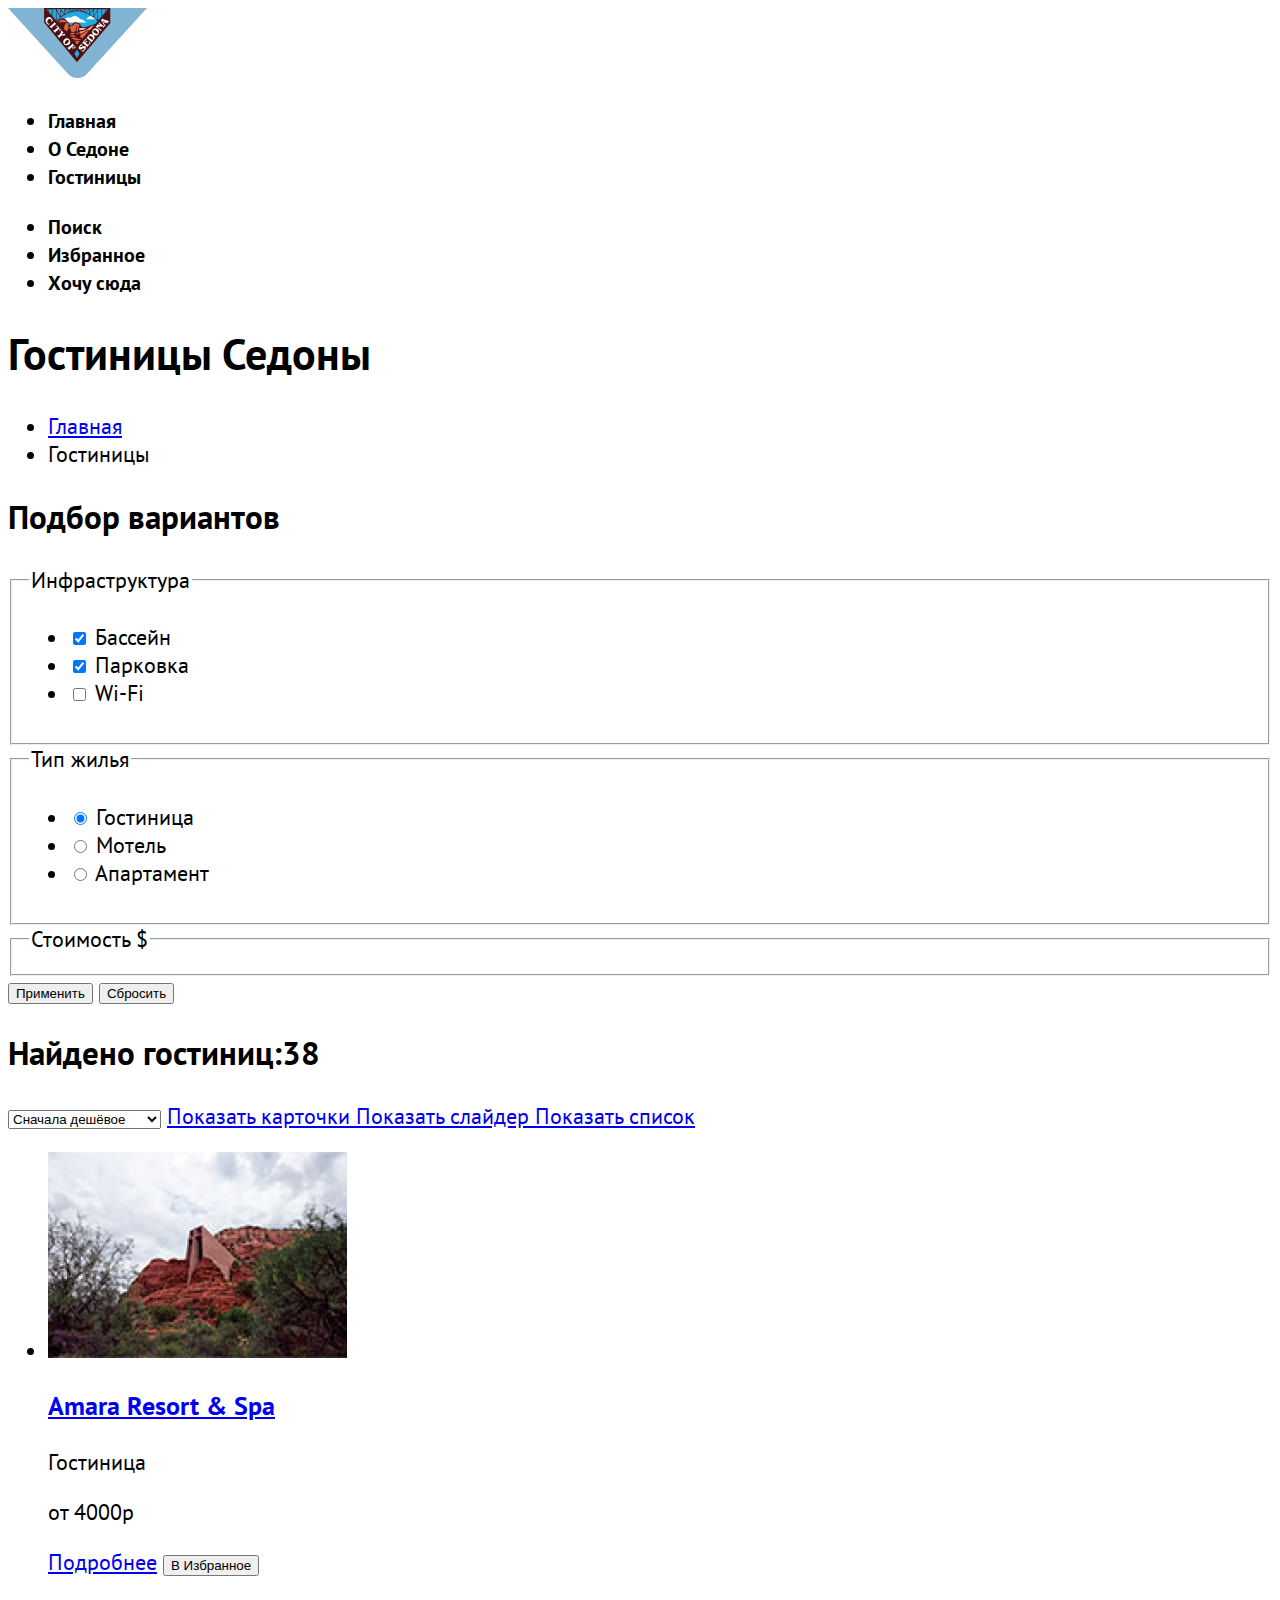
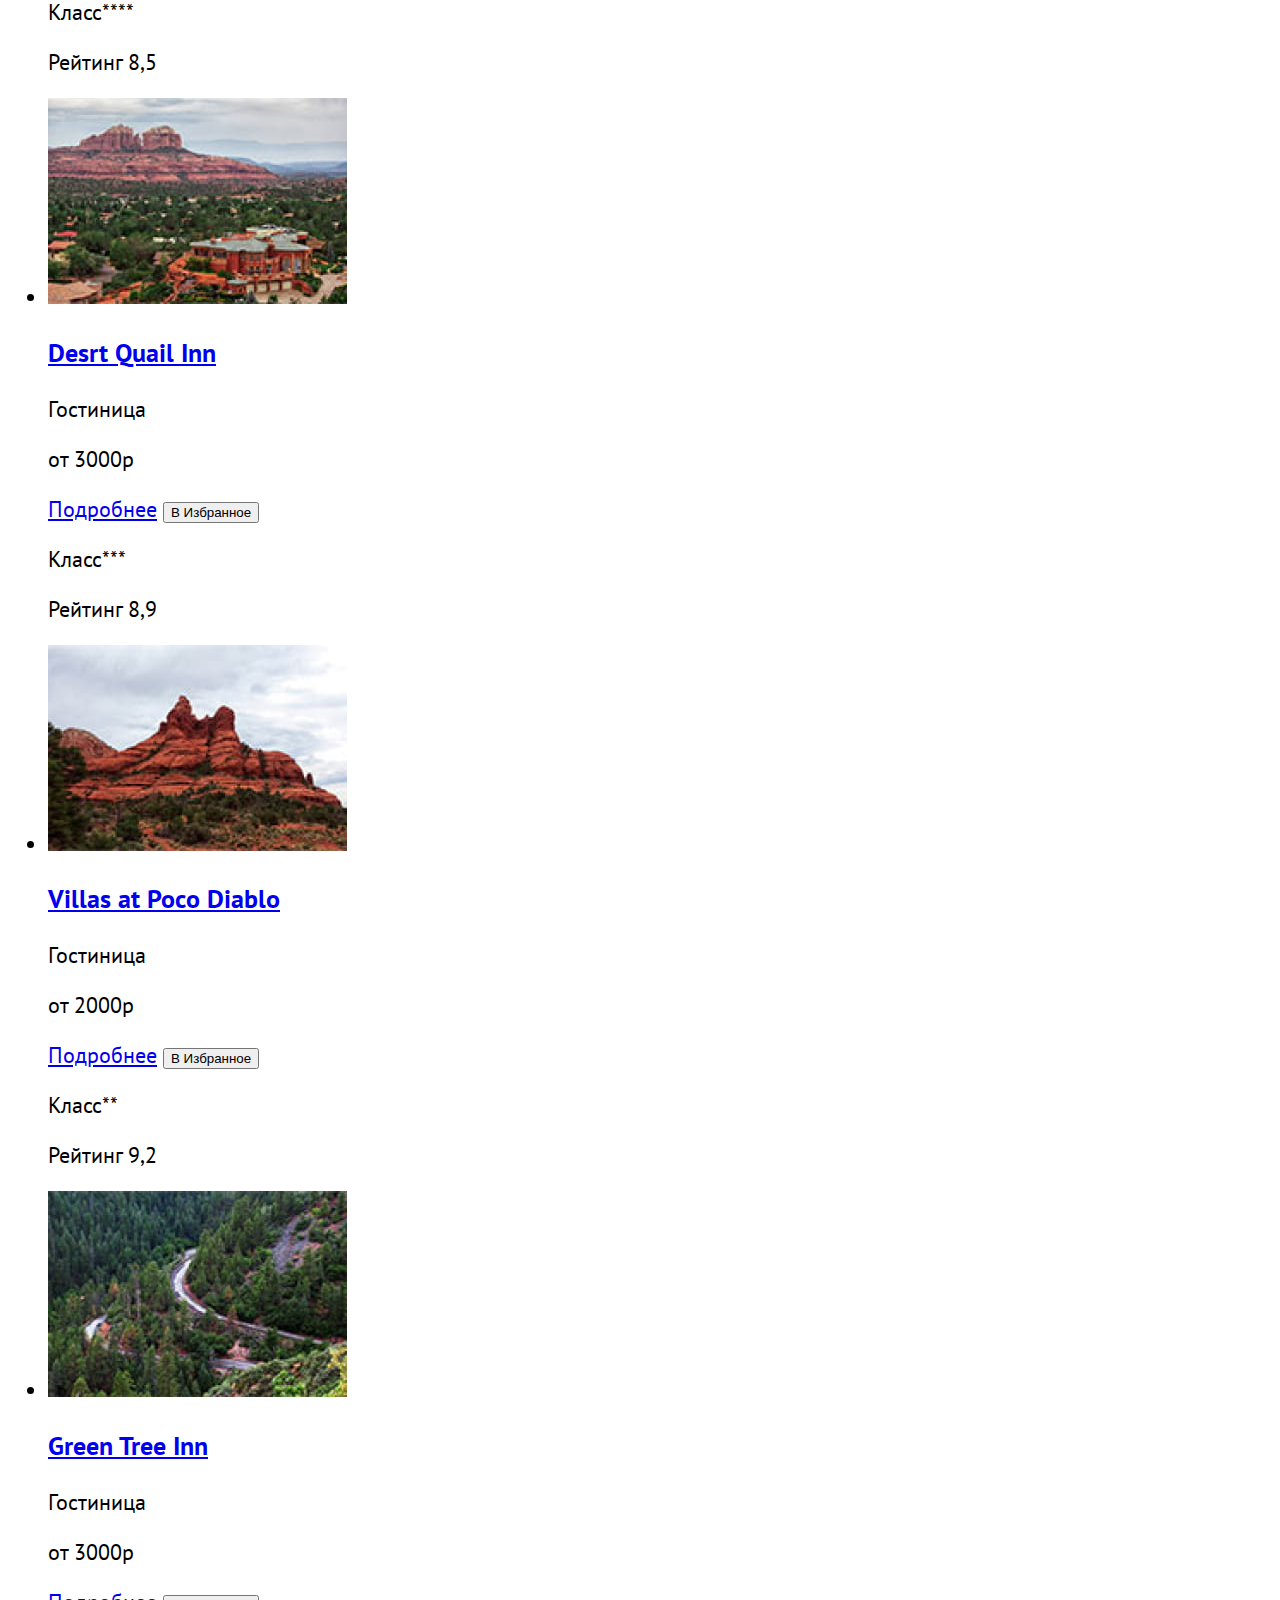
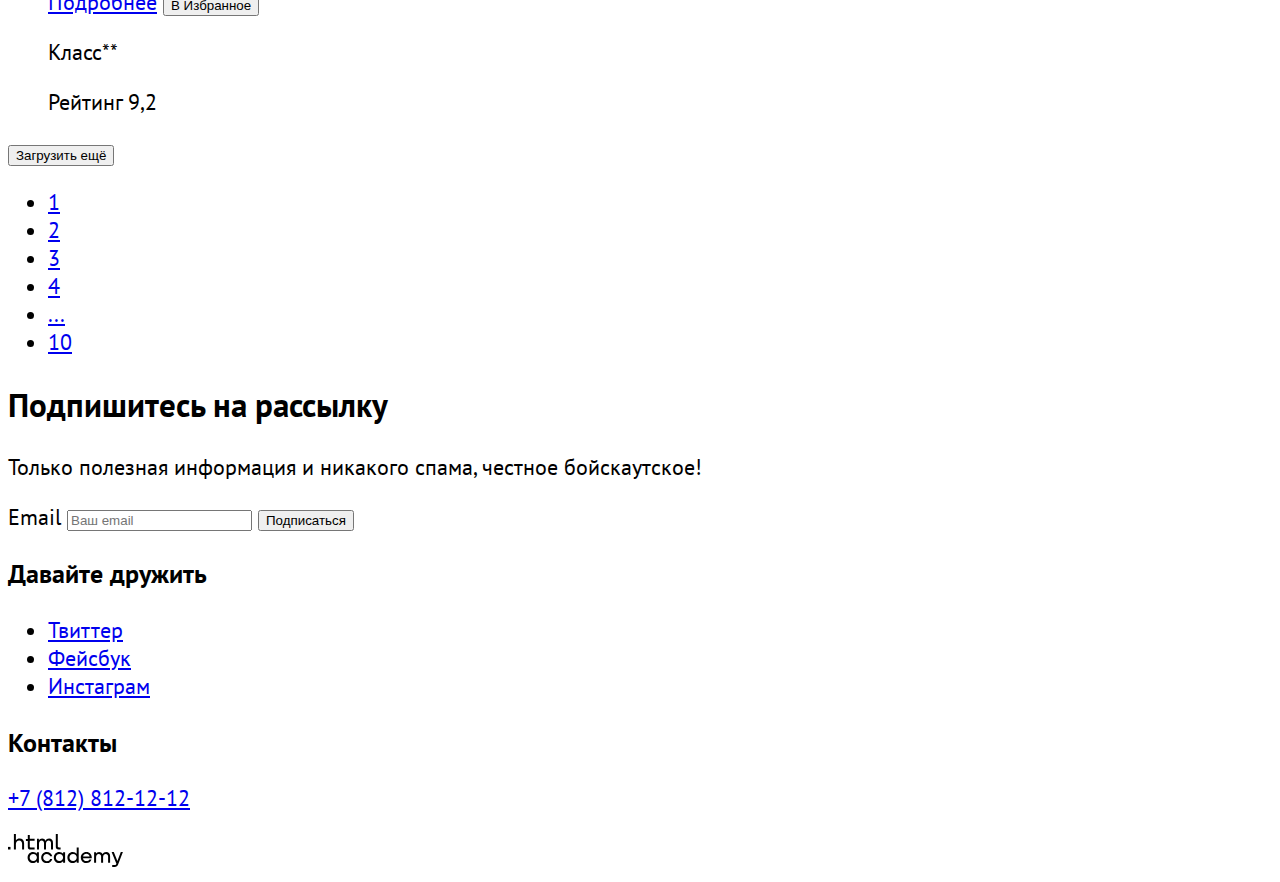
<file: 3/catalog.html>
<!DOCTYPE html>
<html lang="ru">

<head>
  <meta charset="utf-8">
  <title>Каталог Седоны</title>
  <link rel="stylesheet" href="styles/styles.css">
  <base href="https://htmlacademy-htmlcss.github.io/561707-sedona-33/3/">
</head>

<body>
  <header class="main-header">
    <nav class="main-navigation">
      <a class="navigation-logo" href="index.html">
        <img class="page-header-logo" alt="Логотип Седона" src="images/icons/logo.svg" width="139" height="70">
      </a>
      <ul class="navigation-list">
        <li class="navigation-item">
          <a class="navigation-link" href="index.html">Главная</a>
        </li>
        <li class="navigation-item">
          <a class="navigation-link" href="about.html">О Седоне</a>
        </li>
        <li class="navigation-item">
          <a class="navigation-link navigation-link-current" href="catalog.html">Гостиницы</a>
        </li>
      </ul>
      <ul class="navigation-list navigation-user">
        <li class="navigation-user-item">
          <a class="navigation-link" href="#">
            <span class="visually-hidden">Поиск</span>
          </a>
        </li>
        <li class="navigation-user-item">
          <a class="navigation-link" href="#">
            <span class="visually-hidden">Избранное</span>
          </a>
        </li>
        <li class="navigation-user-item">
          <a class="navigation-link button" href="#">Хочу сюда</a>
        </li>
      </ul>
    </nav>
  </header>
  <main class="main-inner">
    <header class="inner-header">
      <h1 class="inner-header-title">Гостиницы Седоны</h1>
      <ul class="breadcrumbs">
        <li class="breadcrumbs-item">
          <a class="breadcrumbs-link" href="index.html"><span class="visually-hidden">Главная</span></a>
        </li>
        <li class="breadcrumbs-item">
          <a class="breadcrumbs-link">Гостиницы</a>
        </li>
      </ul>
      <section class="sort-and-filter">
        <h2 class="visually-hidden">Подбор вариантов</h2>
        <form class="catalog-filter" action="https://echo.htmlacademy.ru" method="get">

          <fieldset class="catalog-filter-sort">
            <legend class="catalog-filter-title">Инфраструктура</legend>
            <ul class="catalog-filter-list">
              <li class="catalog-filter-item">
                <input type="checkbox" name="swimming-pool" id="filter-swim" checked>
                <label for="filter-swim" class="control">Бассейн</label>
              </li>
              <li class="catalog-filter-item">
                <input type="checkbox" name="parking" id="filter-park" checked>
                <label for="filter-park" class="control">Парковка</label>
              </li>
              <li class="catalog-filter-item">
                <input type="checkbox" name="wi-fi" id="filter-wf">
                <label for="filter-wf" class="control">Wi-Fi</label>
              </li>
            </ul>
          </fieldset>

          <fieldset class="catalog-filter-sort">
            <legend class="catalog-filter-title">Тип жилья</legend>
            <ul class="catalog-filter-list">
              <li class="catalog-filter-item">
                <input class="control-input" type="radio" name="inn-kind" value="hotel" id="sort-hotel" checked>
                <label for="sort-hotel" class="control">Гостиница</label>
              </li>
              <li class="catalog-filter-item">
                <input class="control-input" type="radio" name="inn-kind" value="motel" id="sort-motel">
                <label for="sort-motel" class="control">Мотель</label>
              </li>
              <li class="catalog-filter-item">
                <input class="control-input" type="radio" name="inn-kind" value="apartment" id="sort-app">
                <label for="sort-app" class="control">Апартамент</label>
              </li>
            </ul>
          </fieldset>

          <fieldset class="catalog-filter-sort">
            <legend class="catalog-filter-title">Стоимость $</legend>
          </fieldset>
          <button class="button" type="submit">Применить</button>
          <button class="button" type="reset">Сбросить</button>

        </form>

      </section>
    </header>
    <section class="sort-results">
      <h2 class="inner-sort-results">Найдено гостиниц:38</h2>

      <select class="select-control" aria-label="Сортировка">
        <option value="cheap">Сначала дешёвое</option>
        <option value="popular">Сначала популярное</option>
        <option value="expensive">Сначала дорогое</option>
      </select>
      <a class="button" href="#">
        <span class="visually-hidden">Показать карточки</span>
      </a>
      <a class="button" href="#">
        <span class="visually-hidden">Показать слайдер</span>
      </a>
      <a class="visually-hidden" href="#">
        <span class="visually-hidden">Показать список</span>
      </a>
      <ul class="inn-card-list">
        <li class="inn-card-item">
          <a class="inn-card-link" href="inn.html">
            <img class="inn-card-image" src="images/views/amara-resort.jpg" width="299" height="206" alt="Amara Resort">
            <h3 class="inn-card-title">Amara Resort & Spa</h3>
          </a>
          <p class="inn-card-kind">Гостиница</p>
          <p class="inn-price">от 4000р</p>
          <a class="button inn-card-button" href="#">Подробнее</a>
          <button class="button">В Избранное</button>
          <p class="inn-card-text"><span class="visually-hidden">Класс</span>****</p>
          <p class="inn-card-text"> Рейтинг 8,5</p>
        </li>
        <li class="inn-card-item">
          <a class="inn-card-link" href="inn.html">
            <img class="inn-card-image" src="images/views/desert-quail-inn.jpg" width="299" height="206"
              alt="Desert Inn">
            <h3 class="inn-card-title">Desrt Quail Inn</h3>
          </a>
          <p class="inn-card-kind">Гостиница</p>
          <p class="inn-price">от 3000р</p>
          <a class="button inn-card-button" href="#">Подробнее</a>
          <button class="button">В Избранное</button>
          <p class="inn-card-text"><span class="visually-hidden">Класс</span>***</p>
          <p class="inn-card-text"> Рейтинг 8,9</p>
        </li>
        <li class="inn-card-item">
          <a class="inn-card-link" href="inn.html">
            <img class="inn-card-image" src="images/views/villas-at-poco.jpg" width="299" height="206" alt="villas">
            <h3 class="inn-card-title">Villas at Poco Diablo</h3>
          </a>
          <p class="inn-card-kind">Гостиница</p>
          <p class="inn-price">от 2000р</p>
          <a class="button inn-card-button" href="#">Подробнее</a>
          <button class="button">В Избранное</button>
          <p class="inn-card-text"><span class="visually-hidden">Класс</span>**</p>
          <p class="inn-card-text"> Рейтинг 9,2</p>
        </li>
        <li class="inn-card-item">
          <a class="inn-card-link" href="inn.html">
            <img class="inn-card-image" src="images/views/green-tree.jpg" width="299" height="206" alt="Green Tree">
            <h3 class="inn-card-title">Green Tree Inn</h3>
          </a>
          <p class="inn-card-kind">Гостиница</p>
          <p class="inn-price">от 3000р</p>
          <a class="button inn-card-button" href="#">Подробнее</a>
          <button class="button">В Избранное</button>
          <p class="inn-card-text"><span class="visually-hidden">Класс</span>**</p>
          <p class="inn-card-text"> Рейтинг 9,2</p>
        </li>
      </ul>

      <button class="button pagination-show-more" type="button">Загрузить ещё</button>
      <ul class="pagination">
        <li class="pagination-item">
          <a class="pagination-link pagination-current" href="#">1</a>
        </li>
        <li class="pagination-item">
          <a class="pagination-link" href="#">2</a>
        </li>
        <li class="pagination-item">
          <a class="pagination-link" href="#">3</a>
        </li>
        <li class="pagination-item">
          <a class="pagination-link" href="#">4</a>
        </li>
        <li class="pagination-item">
          <a class="pagination-link" href="#">...</a>
        </li>
        <li class="pagination-item">
          <a class="pagination-link" href="#">10</a>
        </li>
      </ul>
    </section>
    <section class="subscribe">
      <h2>Подпишитесь на рассылку</h2>
      <p class="subscribe-text">Только полезная информация и никакого спама,
        честное бойскаутское!</p>
      <form class="newsletter-form" action="https://echo.htmlacademy.ru/" method="post">
        <label for="newsletter-email">Email</label>
        <input class="field" placeholder="Ваш email" type="email" name="newsletter-email" id="newsletter-email"
          required>
        <button class="button newsletter-button" type="submit">Подписаться</button>
      </form>
    </section>
  </main>
  <footer class="page-footer">
    <section class="footer-social">
      <h3 class="visually-hidden">Давайте дружить</h3>
      <ul class="footer-social-list">
        <li class="footer-social-item">
          <a class="button" href="#">
            <span class="visually-hidden">Твиттер</span>
          </a>
        </li>
        <li class="footer-social-item">
          <a class="button" href="#">
            <span class="visually-hidden">Фейсбук</span>
          </a>
        </li>
        <li class="footer-social-item">
          <a class="button" href="#">
            <span class="visually-hidden">Инстаграм</span>
          </a>
        </li>
      </ul>
    </section>
    <section class="contacts-address">
      <h3 class="visually-hidden">Контакты</h3>
      <p class="contacts-phone">
        <a class="contacts-phone" href="tel:+78128121212">+7 (812) 812-12-12</a>
      </p>
    </section>
    <a class="htmlacademy-link" href="https://htmlacademy.ru/">
      <img class="html-logo" alt="Логотип HTML Academy" src="images/icons/logo-htmlacademy.svg" width="115" height="34">
    </a>

  </footer>

</body>

</html>
</file>
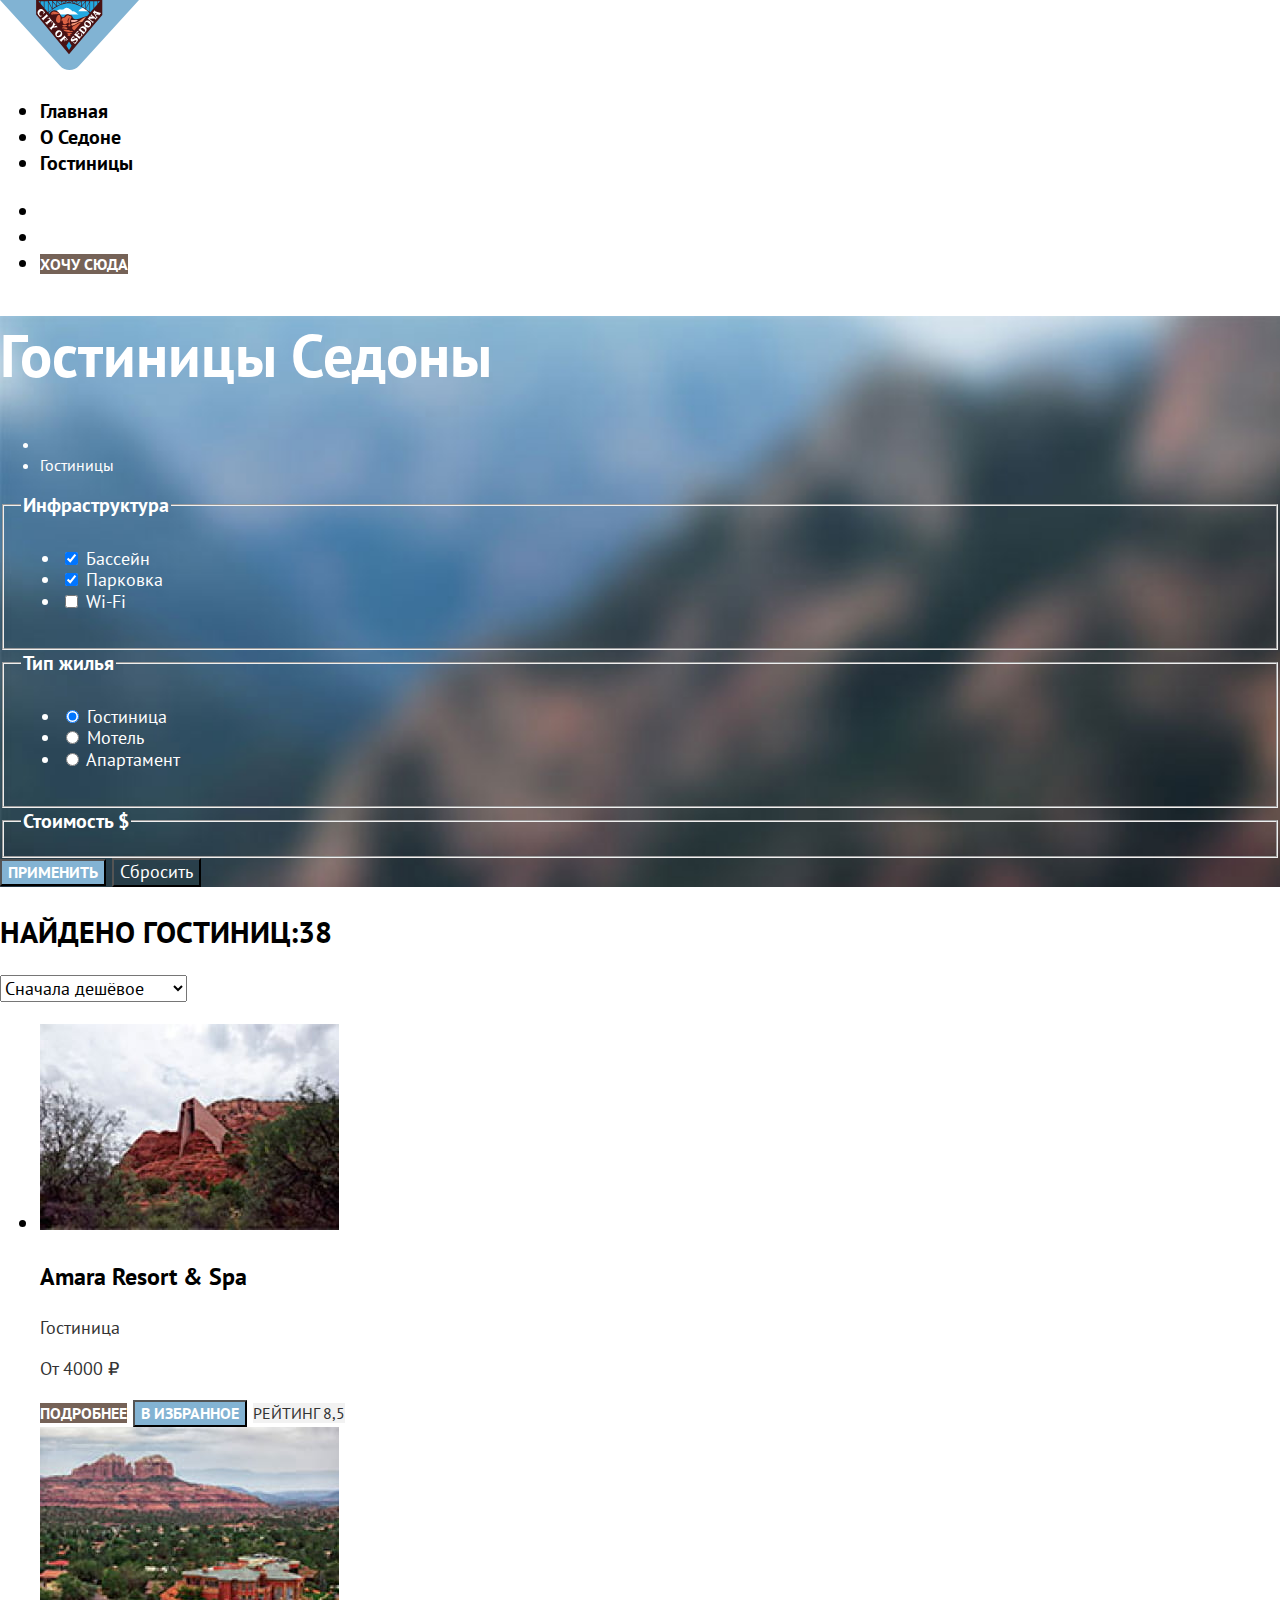
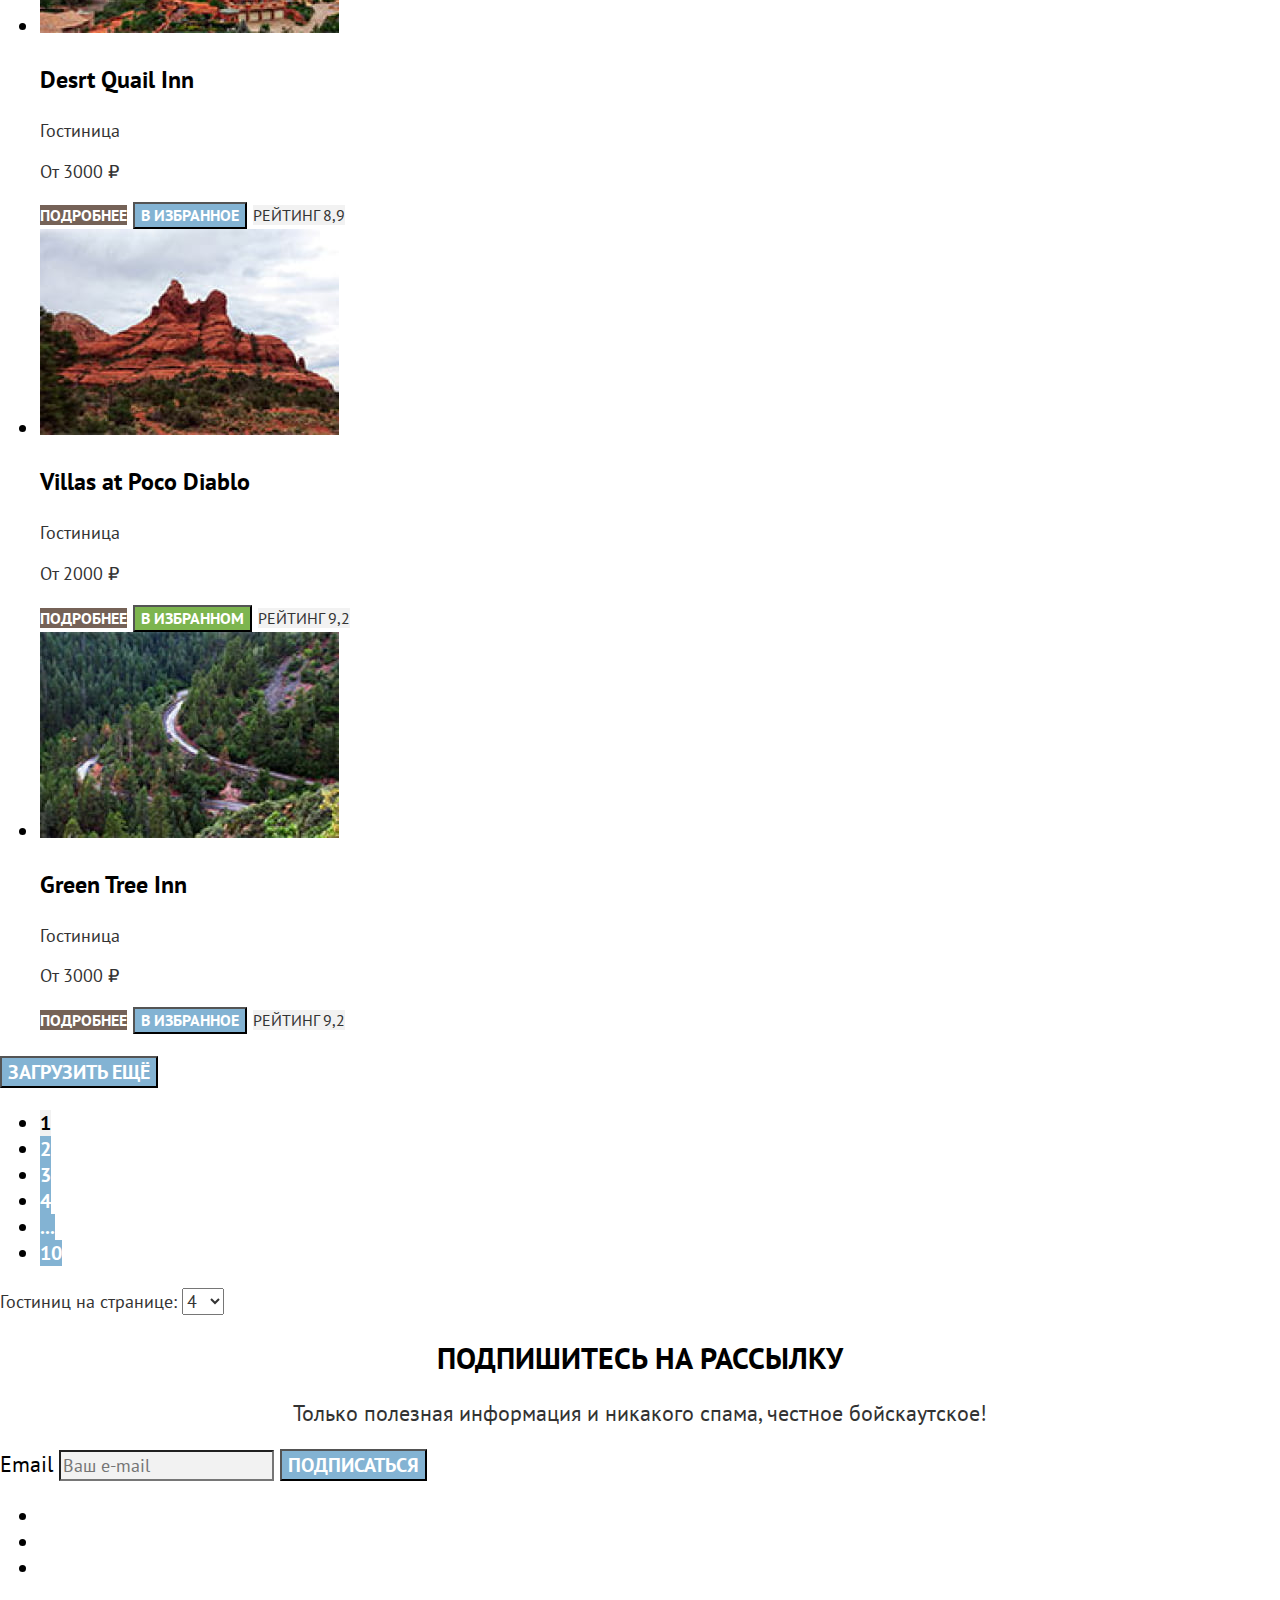
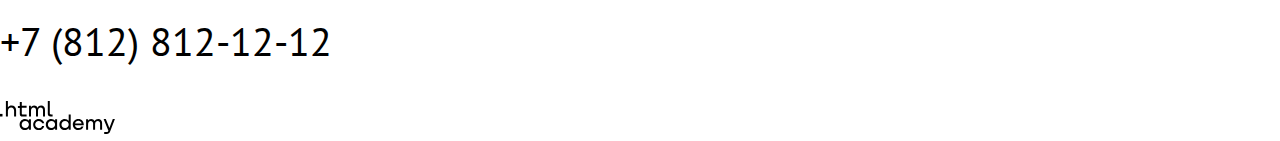
<file: 4/catalog.html>
<!DOCTYPE html>
<html lang="ru">

<head>
    <meta charset="utf-8">
    <title>Каталог Седоны</title>
    <link rel="stylesheet" href="styles/styles.css">
  <base href="https://htmlacademy-htmlcss.github.io/561707-sedona-33/4/">
</head>

<body>
    <header class="main-header">
        <nav class="main-navigation">
            <a class="navigation-logo" href="index.html">
                <img class="page-header-logo" alt="Логотип Седона" src="images/icons/logo.svg" width="139" height="70">
            </a>
            <ul class="navigation-list">
                <li class="navigation-item">
                    <a class="navigation-link" href="index.html">Главная</a>
                </li>
                <li class="navigation-item">
                    <a class="navigation-link" href="about.html">О Седоне</a>
                </li>
                <li class="navigation-item">
                    <a class="navigation-link navigation-link-current" href="catalog.html">Гостиницы</a>
                </li>
            </ul>
            <ul class="navigation-list navigation-user">
                <li class="navigation-user-item">
                    <a class="navigation-link" href="#">
                        <span class="visually-hidden">Поиск</span>
                    </a>
                </li>
                <li class="navigation-user-item">
                    <a class="navigation-link" href="#">
                        <span class="visually-hidden">Избранное</span>
                    </a>
                </li>
                <li class="navigation-user-item">
                    <a class="navigation-link-button" href="#">Хочу сюда</a>
                </li>
            </ul>
        </nav>
    </header>
    <main class="main-inner">
        <header class="inner-header">
            <h1 class="inner-header-title">Гостиницы Седоны</h1>
            <ul class="breadcrumbs">
                <li class="breadcrumbs-item">
                    <a class="breadcrumbs-link" href="index.html"><span class="visually-hidden">Главная</span></a>
                </li>
                <li class="breadcrumbs-item">
                    <a class="breadcrumbs-link">Гостиницы</a>
                </li>
            </ul>
            <section class="sort-and-filter">
                <h2 class="visually-hidden">Подбор вариантов</h2>
                <form class="catalog-filter" action="https://echo.htmlacademy.ru" method="get">

                    <fieldset class="catalog-filter-sort">
                        <legend class="catalog-filter-title">Инфраструктура</legend>
                        <ul class="catalog-filter-list">
                            <li class="catalog-filter-item">
                                <input type="checkbox" name="swimming-pool" id="filter-swim" checked>
                                <label for="filter-swim" class="control">Бассейн</label>
                            </li>
                            <li class="catalog-filter-item">
                                <input type="checkbox" name="parking" id="filter-park" checked>
                                <label for="filter-park" class="control">Парковка</label>
                            </li>
                            <li class="catalog-filter-item">
                                <input type="checkbox" name="wi-fi" id="filter-wf">
                                <label for="filter-wf" class="control">Wi-Fi</label>
                            </li>
                        </ul>
                    </fieldset>

                    <fieldset class="catalog-filter-sort">
                        <legend class="catalog-filter-title">Тип жилья</legend>
                        <ul class="catalog-filter-list">
                            <li class="catalog-filter-item">
                                <input class="control-input" type="radio" name="inn-kind" value="hotel" id="sort-hotel" checked>
                                <label for="sort-hotel" class="control">Гостиница</label>
                            </li>
                            <li class="catalog-filter-item">
                                <input class="control-input" type="radio" name="inn-kind" value="motel" id="sort-motel">
                                <label for="sort-motel" class="control">Мотель</label>
                            </li>
                            <li class="catalog-filter-item">
                                <input class="control-input" type="radio" name="inn-kind" value="apartment" id="sort-app">
                                <label for="sort-app" class="control">Апартамент</label>
                            </li>
                        </ul>
                    </fieldset>

                    <fieldset class="catalog-filter-sort">
                        <legend class="catalog-filter-title">Стоимость $</legend>
                    </fieldset>
                    <button class="button-submit" type="submit">Применить</button>
                    <button class="button-reset" type="reset">Сбросить</button>

                </form>

            </section>
        </header>
        <section class="sort-results">
            <h2 class="inner-sort-results">Найдено гостиниц:38</h2>

            <select class="select-control" aria-label="Сортировка">
        <option value="cheap">Сначала дешёвое</option>
        <option value="popular">Сначала популярное</option>
        <option value="expensive">Сначала дорогое</option>
            </select>
            <a class="button" href="#">
                <span class="visually-hidden">Показать карточки</span>
            </a>
            <a class="button" href="#">
                <span class="visually-hidden">Показать слайдер</span>
            </a>
            <a class="button" href="#">
                <span class="visually-hidden">Показать список</span>
            </a>
            <ul class="inn-card-list">
                <li class="inn-card-item">
                    <a class="inn-card-link" href="inn.html">
                        <img class="inn-card-image" src="images/views/amara-resort.jpg" width="299" height="206" alt="Amara Resort"></a>
                    <a class="inn-card-link">
                        <h3 class="inn-card-title">Amara Resort & Spa</h3>
                    </a>
                    <p class="inn-card-kind">Гостиница</p>
                    <p class="inn-price">От 4000 ₽</p>
                    <a class="button inn-card-button" href="inn.html">Подробнее</a>
                    <button class="button btn-favorite">В избранное</button>
                    <span class="inn-card-rate visually-hidden">****</span>
                    <span class="inn-card-text"> Рейтинг 8,5</span>
                </li>
                <li class="inn-card-item">
                    <a class="inn-card-link" href="inn.html">
                        <img class="inn-card-image" src="images/views/desert-quail-inn.jpg" width="299" height="206" alt="Desert Inn"></a>
                    <a class="inn-card-link">
                        <h3 class="inn-card-title">Desrt Quail Inn</h3>
                    </a>
                    <p class="inn-card-kind">Гостиница</p>
                    <p class="inn-price">От 3000 ₽</p>
                    <a class="button inn-card-button" href="inn.html">Подробнее</a>
                    <button class="button btn-favorite">В избранное</button>
                    <span class="inn-card-rate visually-hidden">***</span>
                    <span class="inn-card-text"> Рейтинг 8,9</span>
                </li>
                <li class="inn-card-item">
                    <a class="inn-card-link" href="inn.html">
                        <img class="inn-card-image" src="images/views/villas-at-poco.jpg" width="299" height="206" alt="villas"></a>
                    <a class="inn-card-link">
                        <h3 class="inn-card-title">Villas at Poco Diablo</h3>
                    </a>
                    <p class="inn-card-kind">Гостиница</p>
                    <p class="inn-price">От 2000 ₽</p>
                    <a class="button inn-card-button" href="inn.html">Подробнее</a>
                    <button class="button btn-favorite-check">В избранном</button>
                    <span class="inn-card-rate visually-hidden">**</span>
                    <span class="inn-card-text"> Рейтинг 9,2</span>
                </li>
                <li class="inn-card-item">
                    <a class="inn-card-link" href="inn.html">
                        <img class="inn-card-image" src="images/views/green-tree.jpg" width="299" height="206" alt="Green Tree"></a>
                    <a class="inn-card-link">
                        <h3 class="inn-card-title">Green Tree Inn</h3>
                    </a>
                    <p class="inn-card-kind">Гостиница</p>
                    <p class="inn-price">От 3000 ₽</p>
                    <a class="button inn-card-button" href="inn.html">Подробнее</a>
                    <button class="button btn-favorite">В избранное</button>
                    <span class="inn-card-rate visually-hidden">**</span>
                    <span class="inn-card-text"> Рейтинг 9,2</span>
                </li>
            </ul>

            <button class="button pagination-show-more" type="button">Загрузить ещё</button>
            <ul class="pagination">
                <li class="pagination-item">
                    <a class="pagination-link pagination-current" href="#">1</a>
                </li>
                <li class="pagination-item">
                    <a class="pagination-link" href="#">2</a>
                </li>
                <li class="pagination-item">
                    <a class="pagination-link" href="#">3</a>
                </li>
                <li class="pagination-item">
                    <a class="pagination-link" href="#">4</a>
                </li>
                <li class="pagination-item">
                    <a class="pagination-link" href="#">...</a>
                </li>
                <li class="pagination-item">
                    <a class="pagination-link" href="#">10</a>
                </li>
            </ul>
            <span class="results-shown">Гостиниц на странице:
              <select class="select-number">
                <option value="4">4</option>
                <option value="8">8</option>
                <option value="12">12</option>
              </select></span>
        </section>
        <section class="subscribe">
            <h2 class="subscribe-title">Подпишитесь на рассылку</h2>
            <p class="subscribe-text">Только полезная информация и никакого спама, честное бойскаутское!</p>
            <form class="newsletter-form" action="https://echo.htmlacademy.ru/" method="post">
                <label for="newsletter-email">Email</label>
                <input class="field" placeholder="Ваш e-mail" type="email" name="newsletter-email" id="newsletter-email" required>
                <button class="button newsletter-button" type="submit">Подписаться</button>
            </form>
        </section>
    </main>
    <footer class="page-footer">
        <section class="footer-social">
            <h3 class="visually-hidden">Давайте дружить</h3>
            <ul class="footer-social-list">
                <li class="footer-social-item">
                    <a class="button" href="#">
                        <span class="visually-hidden">Твиттер</span>
                    </a>
                </li>
                <li class="footer-social-item">
                    <a class="button" href="#">
                        <span class="visually-hidden">Фейсбук</span>
                    </a>
                </li>
                <li class="footer-social-item">
                    <a class="button" href="#">
                        <span class="visually-hidden">Youtube</span>
                    </a>
                </li>
            </ul>
        </section>
        <section class="contacts-address">
            <h3 class="visually-hidden">Контакты</h3>
            <p class="contacts-phone">
                <a class="contacts-phone" href="tel:+78128121212">+7 (812) 812-12-12</a>
            </p>
        </section>
        <a class="htmlacademy-link" href="https://htmlacademy.ru/">
            <img class="html-logo" alt="Логотип HTML Academy" src="images/icons/logo-htmlacademy.svg" width="115" height="34">
        </a>

    </footer>

</body>

</html>
</file>
<file: styles/styles.css>
@font-face {
    font-family: "PT Sans";
    font-style: normal;
    font-weight: 400;
    src: url("../fonts/ptsans-400.woff2") format("woff2");
    font-display: swap;
}

@font-face {
    font-family: "PT Sans";
    font-style: normal;
    font-weight: 700;
    src: url("../fonts/ptsans-700.woff2") format("woff2");
    font-display: swap;
}

body {
    font-family: "PT Sans", "Arial", sans-serif;
    font-size: 22px;
    line-height: 1.18;
    color: #000000;
    background: #FFFFFF;
    margin: 0;
}

.visually-hidden {
    position: fixed;
    transform: scale(0);
}

.button {
    font-family: inherit;
    font-size: 20px;
    line-height: 1.3;
    font-weight: 700;
    text-align: center;
    color: #FFFFFF;
    background-color: #83B3D3;
    text-decoration: none;
    text-transform: uppercase;
}

.navigation-link-button {
    font-size: 16px;
    line-height: 1.25;
    font-weight: 700;
    color: #FFFFFF;
    background-color: #756257;
    text-decoration: none;
    text-transform: uppercase;
}

.button-reset {
    font-family: inherit;
    color: #FFFFFF;
    background-color: transparent;
    font-size: 18px;
    line-height: 1.27;
    text-align: center;
}

.button-submit {
    font-family: inherit;
    font-weight: bold;
    font-size: 16px;
    line-height: 1.31;
    color: #FFFFFF;
    background-color: #83B3D3;
    text-transform: uppercase;
}

.select-control {
    font-size: 18px;
    line-height: 1.27;
}

.catalog-filter {
    color: #FFFFFF;
}

.inner-header-title {
    font-size: 60px;
    line-height: 1.3;
    color: #FFFFFF;
}

.inn-card-link {
    font-family: inherit;
    font-size: 24px;
    line-height: 1.29;
    color: #000000;
    text-decoration: none;
}

.inn-card-button {
    background-color: #756257;
    font-size: 16px;
    line-height: 1.3;
}

.inn-card-title {
    font-weight: bold;
    font-size: 24px;
    line-height: 1.29;
}

.inn-card-kind {
    font-size: 18px;
    line-height: 1.27;
    color: #333333;
}

.inn-price {
    font-size: 18px;
    line-height: 1.27;
    color: #333333;
}

.inn-card-text {
    font-family: inherit;
    font-weight: normal;
    font-size: 16px;
    line-height: 1.3;
    text-align: center;
    text-transform: uppercase;
    color: #333333;
    background-color: #F2F2F2;
}

.btn-favorite {
    background-color: #83B3D3;
    font-size: 16px;
    line-height: 1.3;
}

.btn-favorite-check {
    background-color: #7DB54F;
    font-size: 16px;
    line-height: 1.3;
}

.pagination-link {
    font-family: inherit;
    text-decoration: none;
    font-weight: bold;
    font-size: 20px;
    line-height: 1.3;
    text-align: center;
    text-transform: uppercase;
    color: #FFFFFF;
    background-color: #83B3D3;
}

.pagination-current {
    font-family: inherit;
    font-weight: bold;
    font-size: 20px;
    line-height: 1.3;
    text-align: center;
    text-transform: uppercase;
    color: #000000;
    background-color: #F2F2F2;
}

.results-shown {
    font-family: inherit;
    font-style: normal;
    font-weight: normal;
    font-size: 18px;
    line-height: 1.27;
    color: #333333;
}

.select-control {
    font-family: inherit;
}

.sort-and-filter {
    font-family: inherit;
}

.breadcrumbs {
    font-family: inherit;
    font-weight: normal;
    font-size: 16px;
    line-height: 1.3;
    color: #FFFFFF;
}

.main-header {
    color: #000000;
    background-color: #FFFFFF;
}

.navigation-link {
    font-family: inherit;
    font-style: normal;
    font-weight: bold;
    font-size: 20px;
    line-height: 1.3;
    text-decoration: none;
    text-align: center;
    color: inherit;
}

.intro {
    background-color: #FFFFFF;
    color: #000000;
    background-image: url(../images/icons/divider.svg), url(../images/views/intro-background.jpg);
    background-position: bottom, center;
    background-size: 100% auto, cover;
    background-repeat: no-repeat;
}

.inner-sort-results {
    text-transform: uppercase;
    font-size: 30px;
    line-height: 1.3;
}

.advantages {
    color: #000000;
    background-color: #FFFFFF;
}

.advantages-title {
    font-style: normal;
    font-weight: bold;
    font-size: 30px;
    line-height: 1.2;
    text-align: center;
    text-transform: uppercase;
}

.advantages-text {
    color: #333333;
    font-style: normal;
    font-weight: normal;
    font-size: 22px;
    line-height: 1.64;
    text-align: center;
}

.advantages-number {
    font-size: 18px;
    line-height: 1.16;
    text-align: center;
    text-transform: uppercase;
}

.advantages-list {
    text-align: center;
}

.advantages-item-title {
    font-weight: 700;
    font-size: 24px;
    line-height: 1.17;
    text-align: center;
    text-transform: uppercase;
}

.advantages-description {
    color: #333333;
    font-weight: 400;
    font-size: 18px;
    line-height: 1.17;
    text-align: center;
}

.advantages-description-white {
    color: #FFFFFF;
    font-weight: 400;
    font-size: 18px;
    line-height: 1.17;
    text-align: center;
}

.advantages-item-1 {
    color: #FFFFFF;
    background: #83B3D3;
}

.advantages-item-inside {}

.advantages-item-inside1 {
    background: rgba(131, 179, 211, 0.12);
    background-image: url(../images/icons/icon-1.svg);
    background-position: center 30%;
    background-size: 75px 72px;
    background-repeat: no-repeat;
}

.advantages-item-inside2 {
    background: #FFFFFF;
    background-image: url(../images/icons/icon-2.svg);
    background-position: center 30%;
    background-size: 75px 72px;
    background-repeat: no-repeat;
}

.advantages-item-inside3 {
    background: rgba(131, 179, 211, 0.12);
    background-image: url(../images/icons/icon-3.svg);
    background-position: center 30%;
    background-size: 75px 72px;
    background-repeat: no-repeat;
}

.advantages-item-2 {
    color: #FFFFFF;
    background: #83B3D3;
}

.advantages-item-3 {
    background: rgba(131, 179, 211, 0.12);
}

.advantages-item-4 {
    background: rgba(131, 179, 211, 0.2);
}

.advantages-item-5 {
    background: rgba(131, 179, 211, 0.12);
}

.finder-button {
    background-color: #756257;
}

.finder-title {
    font-size: 30px;
    line-height: 1.2;
    text-transform: uppercase;
}

.finder-text {
    font-size: 22px;
    line-height: 1.18;
    text-align: center;
    color: #333333;
}

.subscribe {
    background-size: cover;
    background-repeat: no-repeat;
}

.subscribe-title {
    font-size: 30px;
    line-height: 36px;
    text-align: center;
    text-transform: uppercase;
}

.subscribe-index {
    background-image: url(../images/views/index-subscribe.jpg);
    color: #FFFFFF;
}

.subscribe-text {
    font-family: inherit;
    font-weight: normal;
    font-size: 22px;
    line-height: 1.18;
    text-align: center;
    color: #333333;
}

.subscribe-text-index {
    color: #FFFFFF;
}

.select-number {
    font-family: inherit;
    font-weight: normal;
    font-size: 18px;
    line-height: 1.27;
    color: #333333;
}

.catalog-filter-title {
    font-family: inherit;
    font-weight: bold;
    font-size: 20px;
    line-height: 1.3;
}

.catalog-filter-item {
    font-family: inherit;
    font-weight: normal;
    font-size: 18px;
    line-height: 1.2;
}

.field {
    font-family: inherit;
    font-weight: normal;
    font-size: 18px;
    line-height: 1.4;
    color: #000000;
    background: #F2F2F2;
}

.inner-header {
    background-image: url(../images/views/catalog-background.jpg);
    background-repeat: no-repeat;
    background-size: cover;
}

.contacts-phone {
    font-weight: 400;
    font-size: 40px;
    line-height: 1;
    color: #000000;
    text-decoration: none;
}
</file>
<file: 3/styles/styles.css>
@font-face {
  font-family: "PT Sans";
  font-style: normal;
  font-weight: 400;
  src: url("../fonts/ptsans-400.woff2") format("woff2");
  font-display: swap;
}

@font-face {
  font-family: "PT Sans";
  font-style: normal;
  font-weight: 700;
  src: url("../fonts/ptsans-700.woff2") format("woff2");
  font-display: swap;
}

@font-face {
  font-family: "PT Sans";
  font-style: italic;
  font-weight: 400;
  src: url("../fonts/ptsans-400.woff2") format("woff2");
}

body {
  font-family: "PT Sans", sans-serif;
  font-size: 22px;
  line-height: 1,18;
  color: #000000;
  background-color: #ffffff;

}
.main-header {
  color: #000000;
  background-color: #ffffff;
}
.navigation-link {
  font-family: PT Sans;
  font-style: normal;
  font-weight: bold;
  font-size: 20px;
  line-height: 26px;
  text-decoration: none;
  text-align: center;
  color: inherit;
}
.intro {
  background-image: url("/images/views/index-main-header.background.jpg");
  mask-image: url("/images/views/welcome.png");
  mask-image: url("/images/icons/divider.svg");
}
.advantages {
  color: #000000;
  background-color: #ffffff;
}
.advantages-title {
  font-family: PT Sans;
  font-style: normal;
  font-weight: bold;
  font-size: 30px;
  line-height: 36px;
  text-align: center;
  text-transform: uppercase;
}
.advantages-text {
  color: #333333;
  font-family: PT Sans;
  font-style: normal;
  font-weight: normal;
  font-size: 22px;
  line-height: 36px;
  text-align: center;
}
</file>
<file: 4/styles/styles.css>
@font-face {
    font-family: "PT Sans";
    font-style: normal;
    font-weight: 400;
    src: url("../fonts/ptsans-400.woff2") format("woff2");
    font-display: swap;
}

@font-face {
    font-family: "PT Sans";
    font-style: normal;
    font-weight: 700;
    src: url("../fonts/ptsans-700.woff2") format("woff2");
    font-display: swap;
}

body {
    font-family: "PT Sans", "Arial", sans-serif;
    font-size: 22px;
    line-height: 1.18;
    color: #000000;
    background: #FFFFFF;
    margin: 0;
}

.visually-hidden {
    position: fixed;
    transform: scale(0);
}

.button {
    font-family: inherit;
    font-size: 20px;
    line-height: 1.3;
    font-weight: 700;
    text-align: center;
    color: #FFFFFF;
    background-color: #83B3D3;
    text-decoration: none;
    text-transform: uppercase;
}

.navigation-link-button {
    font-size: 16px;
    line-height: 1.25;
    font-weight: 700;
    color: #FFFFFF;
    background-color: #756257;
    text-decoration: none;
    text-transform: uppercase;
}

.button-reset {
    font-family: inherit;
    color: #FFFFFF;
    background-color: transparent;
    font-size: 18px;
    line-height: 1.27;
    text-align: center;
}

.button-submit {
    font-family: inherit;
    font-weight: bold;
    font-size: 16px;
    line-height: 1.31;
    color: #FFFFFF;
    background-color: #83B3D3;
    text-transform: uppercase;
}

.select-control {
    font-size: 18px;
    line-height: 1.27;
}

.catalog-filter {
    color: #FFFFFF;
}

.inner-header-title {
    font-size: 60px;
    line-height: 1.3;
    color: #FFFFFF;
}

.inn-card-link {
    font-family: inherit;
    font-size: 24px;
    line-height: 1.29;
    color: #000000;
    text-decoration: none;
}

.inn-card-button {
    background-color: #756257;
    font-size: 16px;
    line-height: 1.3;
}

.inn-card-title {
    font-weight: bold;
    font-size: 24px;
    line-height: 1.29;
}

.inn-card-kind {
    font-size: 18px;
    line-height: 1.27;
    color: #333333;
}

.inn-price {
    font-size: 18px;
    line-height: 1.27;
    color: #333333;
}

.inn-card-text {
    font-family: inherit;
    font-weight: normal;
    font-size: 16px;
    line-height: 1.3;
    text-align: center;
    text-transform: uppercase;
    color: #333333;
    background-color: #F2F2F2;
}

.btn-favorite {
    background-color: #83B3D3;
    font-size: 16px;
    line-height: 1.3;
}

.btn-favorite-check {
    background-color: #7DB54F;
    font-size: 16px;
    line-height: 1.3;
}

.pagination-link {
    font-family: inherit;
    text-decoration: none;
    font-weight: bold;
    font-size: 20px;
    line-height: 1.3;
    text-align: center;
    text-transform: uppercase;
    color: #FFFFFF;
    background-color: #83B3D3;
}

.pagination-current {
    font-family: inherit;
    font-weight: bold;
    font-size: 20px;
    line-height: 1.3;
    text-align: center;
    text-transform: uppercase;
    color: #000000;
    background-color: #F2F2F2;
}

.results-shown {
    font-family: inherit;
    font-style: normal;
    font-weight: normal;
    font-size: 18px;
    line-height: 1.27;
    color: #333333;
}

.select-control {
    font-family: inherit;
}

.sort-and-filter {
    font-family: inherit;
}

.breadcrumbs {
    font-family: inherit;
    font-weight: normal;
    font-size: 16px;
    line-height: 1.3;
    color: #FFFFFF;
}

.main-header {
    color: #000000;
    background-color: #FFFFFF;
}

.navigation-link {
    font-family: inherit;
    font-style: normal;
    font-weight: bold;
    font-size: 20px;
    line-height: 1.3;
    text-decoration: none;
    text-align: center;
    color: inherit;
}

.intro {
    background-color: #FFFFFF;
    color: #000000;
    background-image: url(../images/icons/divider.svg), url(../images/views/intro-background.jpg);
    background-position: bottom, center;
    background-size: 100% auto, cover;
    background-repeat: no-repeat;
}

.inner-sort-results {
    text-transform: uppercase;
    font-size: 30px;
    line-height: 1.3;
}

.advantages {
    color: #000000;
    background-color: #FFFFFF;
}

.advantages-title {
    font-style: normal;
    font-weight: bold;
    font-size: 30px;
    line-height: 1.2;
    text-align: center;
    text-transform: uppercase;
}

.advantages-text {
    color: #333333;
    font-style: normal;
    font-weight: normal;
    font-size: 22px;
    line-height: 1.64;
    text-align: center;
}

.advantages-number {
    font-size: 18px;
    line-height: 1.16;
    text-align: center;
    text-transform: uppercase;
}

.advantages-list {
    text-align: center;
}

.advantages-item-title {
    font-weight: 700;
    font-size: 24px;
    line-height: 1.17;
    text-align: center;
    text-transform: uppercase;
}

.advantages-description {
    color: #333333;
    font-weight: 400;
    font-size: 18px;
    line-height: 1.17;
    text-align: center;
}

.advantages-description-white {
    color: #FFFFFF;
    font-weight: 400;
    font-size: 18px;
    line-height: 1.17;
    text-align: center;
}

.advantages-item-1 {
    color: #FFFFFF;
    background: #83B3D3;
}

.advantages-item-inside {}

.advantages-item-inside1 {
    background: rgba(131, 179, 211, 0.12);
    background-image: url(../images/icons/icon-1.svg);
    background-position: center 30%;
    background-size: 75px 72px;
    background-repeat: no-repeat;
}

.advantages-item-inside2 {
    background: #FFFFFF;
    background-image: url(../images/icons/icon-2.svg);
    background-position: center 30%;
    background-size: 75px 72px;
    background-repeat: no-repeat;
}

.advantages-item-inside3 {
    background: rgba(131, 179, 211, 0.12);
    background-image: url(../images/icons/icon-3.svg);
    background-position: center 30%;
    background-size: 75px 72px;
    background-repeat: no-repeat;
}

.advantages-item-2 {
    color: #FFFFFF;
    background: #83B3D3;
}

.advantages-item-3 {
    background: rgba(131, 179, 211, 0.12);
}

.advantages-item-4 {
    background: rgba(131, 179, 211, 0.2);
}

.advantages-item-5 {
    background: rgba(131, 179, 211, 0.12);
}

.finder-button {
    background-color: #756257;
}

.finder-title {
    font-size: 30px;
    line-height: 1.2;
    text-transform: uppercase;
}

.finder-text {
    font-size: 22px;
    line-height: 1.18;
    text-align: center;
    color: #333333;
}

.subscribe {
    background-size: cover;
    background-repeat: no-repeat;
}

.subscribe-title {
    font-size: 30px;
    line-height: 36px;
    text-align: center;
    text-transform: uppercase;
}

.subscribe-index {
    background-image: url(../images/views/index-subscribe.jpg);
    color: #FFFFFF;
}

.subscribe-text {
    font-family: inherit;
    font-weight: normal;
    font-size: 22px;
    line-height: 1.18;
    text-align: center;
    color: #333333;
}

.subscribe-text-index {
    color: #FFFFFF;
}

.select-number {
    font-family: inherit;
    font-weight: normal;
    font-size: 18px;
    line-height: 1.27;
    color: #333333;
}

.catalog-filter-title {
    font-family: inherit;
    font-weight: bold;
    font-size: 20px;
    line-height: 1.3;
}

.catalog-filter-item {
    font-family: inherit;
    font-weight: normal;
    font-size: 18px;
    line-height: 1.2;
}

.field {
    font-family: inherit;
    font-weight: normal;
    font-size: 18px;
    line-height: 1.4;
    color: #000000;
    background: #F2F2F2;
}

.inner-header {
    background-image: url(../images/views/catalog-background.jpg);
    background-repeat: no-repeat;
    background-size: cover;
}

.contacts-phone {
    font-weight: 400;
    font-size: 40px;
    line-height: 1;
    color: #000000;
    text-decoration: none;
}
</file>
